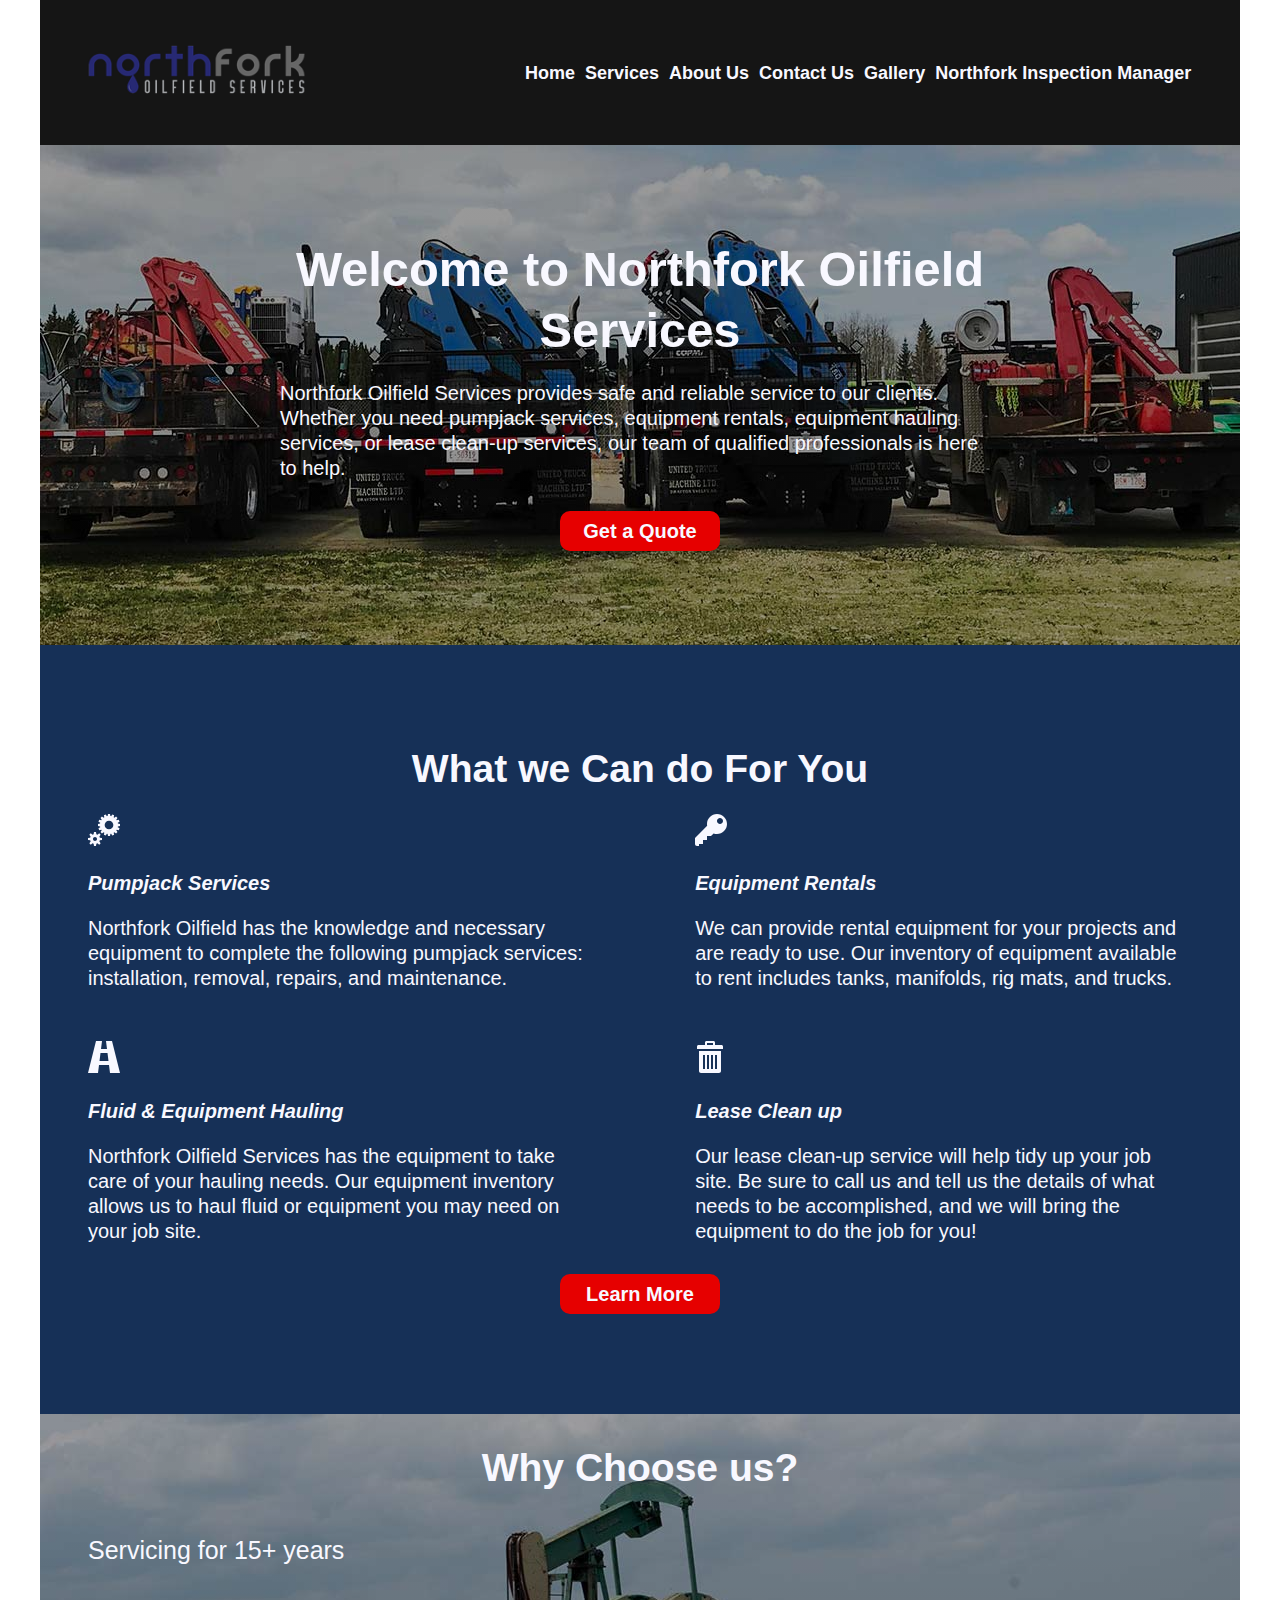
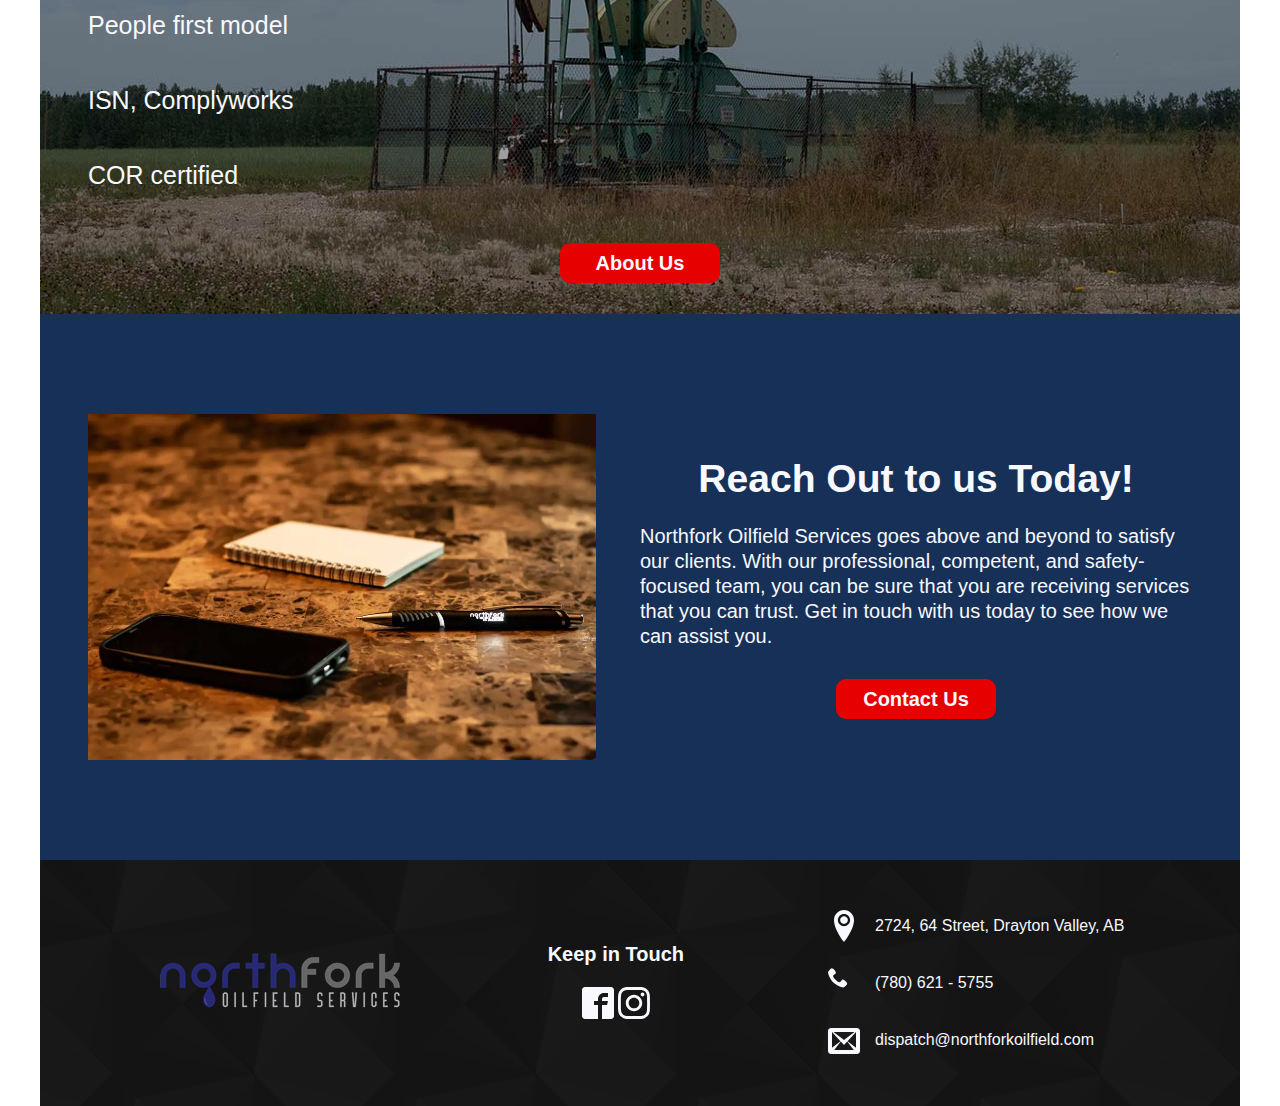
<file: index.html>
<!DOCTYPE html>
<html lang="en">
   <head>
      <meta charset="UTF-8" />
      <meta name="description" content="Northfork Oilfield Services">
      <meta name="viewport" content="width=device-width, initial-scale=1.0" />
      <title>Home - Northfork Oilfield Services</title>
      <link rel="preconnect" href="https://fonts.gstatic.com">
      <link href="https://fonts.googleapis.com/css2?family=Poppins:wght@700&family=Source+Sans+Pro&display=swap" rel="stylesheet">
      <link rel="stylesheet" href="css/reset.css" />
      <link rel="stylesheet" href="css/style.css" />
      <link rel="icon" href="https://northforkoilfield.com/wp-content/uploads/2018/07/cropped-oildrop-32x32.png" sizes="32x32">
      <link rel="icon" href="https://northforkoilfield.com/wp-content/uploads/2018/07/cropped-oildrop-192x192.png" sizes="192x192">
      <link rel="apple-touch-icon" href="https://northforkoilfield.com/wp-content/uploads/2018/07/cropped-oildrop-180x180.png">
      <!--[if lt IE 9]> <script src="http://html5shim.googlecode.com/svn/trunk/html5.js"></script> <![endif]-->
   </head>
   <body>
    <header>
        <div class="flex-container">
            <a href="index.html"><img src="img/northfork-oilfield-services.png" alt="Northfork Logo" /></a>
            <h1 class="hidden">Northfork Oilfield Services</h1>
            <button class="toggle-btn" aria-label="toggle menu">
                <svg viewBox="0 0 100 80" width="40" height="40">
                    <rect width="100" height="20" rx="8"></rect>
                    <rect y="30" width="100" height="20" rx="8"></rect>
                    <rect y="60" width="100" height="20" rx="8"></rect>
                </svg>
            </button>
        </div>
        <nav>
            <ul class="menu">
                <li><a href="index.html">Home</a></li>
                <li><a href="services.html">Services</a></li>
                <li><a href="about-us.html">About Us</a></li>
                <li><a href="contact-us.html">Contact Us</a></li>
                <li><a href="gallery.html">Gallery</a></li>
                <li><a href="#">Northfork Inspection Manager</a></li>
            </ul>
        </nav>
    </header>
       <main class="home-main">
           <section>
            <div class="banner"><!--start of banner div-->
                <div class="text-container"><!--start of text container-->
                    <h2>Welcome to Northfork Oilfield Services</h2>
                    <p>Northfork Oilfield Services provides safe and reliable service to our clients. Whether you need pumpjack services, equipment rentals, equipment hauling services, or lease clean-up services, our team of qualified professionals is here to help.</p>
                    <a class="btn" href="contact-us.html"><p>Get a Quote</p></a>
                </div><!--end of text container-->
            </div><!--end of banner div-->
        </section>
        <div class="wrapper"><!--start of wrapper div-->
        <section class="sec-1">
            <h2>What we Can do For You</h2>
            <div class="service-container"><!--start of service container-->
            <div class="text-container"><!--start of text container-->
                <svg xmlns="http://www.w3.org/2000/svg" version="1.1" width="32" height="32" viewBox="0 0 32 32">
                    <path d="M11.366 22.564l1.291-1.807-1.414-1.414-1.807 1.291c-0.335-0.187-0.694-0.337-1.071-0.444l-0.365-2.19h-2l-0.365 2.19c-0.377 0.107-0.736 0.256-1.071 0.444l-1.807-1.291-1.414 1.414 1.291 1.807c-0.187 0.335-0.337 0.694-0.443 1.071l-2.19 0.365v2l2.19 0.365c0.107 0.377 0.256 0.736 0.444 1.071l-1.291 1.807 1.414 1.414 1.807-1.291c0.335 0.187 0.694 0.337 1.071 0.444l0.365 2.19h2l0.365-2.19c0.377-0.107 0.736-0.256 1.071-0.444l1.807 1.291 1.414-1.414-1.291-1.807c0.187-0.335 0.337-0.694 0.444-1.071l2.19-0.365v-2l-2.19-0.365c-0.107-0.377-0.256-0.736-0.444-1.071zM7 27c-1.105 0-2-0.895-2-2s0.895-2 2-2 2 0.895 2 2-0.895 2-2 2zM32 12v-2l-2.106-0.383c-0.039-0.251-0.088-0.499-0.148-0.743l1.799-1.159-0.765-1.848-2.092 0.452c-0.132-0.216-0.273-0.426-0.422-0.629l1.219-1.761-1.414-1.414-1.761 1.219c-0.203-0.149-0.413-0.29-0.629-0.422l0.452-2.092-1.848-0.765-1.159 1.799c-0.244-0.059-0.492-0.109-0.743-0.148l-0.383-2.106h-2l-0.383 2.106c-0.251 0.039-0.499 0.088-0.743 0.148l-1.159-1.799-1.848 0.765 0.452 2.092c-0.216 0.132-0.426 0.273-0.629 0.422l-1.761-1.219-1.414 1.414 1.219 1.761c-0.149 0.203-0.29 0.413-0.422 0.629l-2.092-0.452-0.765 1.848 1.799 1.159c-0.059 0.244-0.109 0.492-0.148 0.743l-2.106 0.383v2l2.106 0.383c0.039 0.251 0.088 0.499 0.148 0.743l-1.799 1.159 0.765 1.848 2.092-0.452c0.132 0.216 0.273 0.426 0.422 0.629l-1.219 1.761 1.414 1.414 1.761-1.219c0.203 0.149 0.413 0.29 0.629 0.422l-0.452 2.092 1.848 0.765 1.159-1.799c0.244 0.059 0.492 0.109 0.743 0.148l0.383 2.106h2l0.383-2.106c0.251-0.039 0.499-0.088 0.743-0.148l1.159 1.799 1.848-0.765-0.452-2.092c0.216-0.132 0.426-0.273 0.629-0.422l1.761 1.219 1.414-1.414-1.219-1.761c0.149-0.203 0.29-0.413 0.422-0.629l2.092 0.452 0.765-1.848-1.799-1.159c0.059-0.244 0.109-0.492 0.148-0.743l2.106-0.383zM21 15.35c-2.402 0-4.35-1.948-4.35-4.35s1.948-4.35 4.35-4.35 4.35 1.948 4.35 4.35c0 2.402-1.948 4.35-4.35 4.35z"/>
                    </svg>
                <h3>Pumpjack Services</h3><p>Northfork Oilfield has the knowledge and necessary equipment to complete the following pumpjack services: installation, removal, repairs, and maintenance.</p>
            </div><!--end of text container-->
            <div class="text-container"><!--start of text container-->
                <svg xmlns="http://www.w3.org/2000/svg" version="1.1" width="32" height="32" viewBox="0 0 32 32">
                    <path d="M22 0c-5.523 0-10 4.477-10 10 0 0.626 0.058 1.238 0.168 1.832l-12.168 12.168v6c0 1.105 0.895 2 2 2h2v-2h4v-4h4v-4h4l2.595-2.595c1.063 0.385 2.209 0.595 3.405 0.595 5.523 0 10-4.477 10-10s-4.477-10-10-10zM24.996 10.004c-1.657 0-3-1.343-3-3s1.343-3 3-3 3 1.343 3 3-1.343 3-3 3z"/>
                    </svg>
                <h3>Equipment Rentals</h3><p>We can provide rental equipment for your projects and are ready to use. Our inventory of equipment available to rent includes tanks, manifolds, rig mats, and trucks.</p>
            </div><!--end of text container-->
                <div class="text-container"><!--start of text container-->
                <svg xmlns="http://www.w3.org/2000/svg" version="1.1" width="32" height="32" viewBox="0 0 32 32">
                    <path d="M22 32h10l-8-32h-6l1 8h-6l1-8h-6l-8 32h10l1-8h10l1 8zM11.5 20l1-8h7l1 8h-9z"/>
                    </svg>
                <h3>Fluid & Equipment Hauling</h3><p>Northfork Oilfield Services has the equipment to take care of your hauling needs. Our equipment inventory allows us to haul fluid or equipment you may need on your job site.</p>
            </div><!--end of text container-->
            <div class="text-container"><!--start of text container-->
                <svg xmlns="http://www.w3.org/2000/svg" version="1.1" width="32" height="32" viewBox="0 0 32 32">
                    <path d="M4 10v20c0 1.1 0.9 2 2 2h18c1.1 0 2-0.9 2-2v-20h-22zM10 28h-2v-14h2v14zM14 28h-2v-14h2v14zM18 28h-2v-14h2v14zM22 28h-2v-14h2v14z"/>
                    <path d="M26.5 4h-6.5v-2.5c0-0.825-0.675-1.5-1.5-1.5h-7c-0.825 0-1.5 0.675-1.5 1.5v2.5h-6.5c-0.825 0-1.5 0.675-1.5 1.5v2.5h26v-2.5c0-0.825-0.675-1.5-1.5-1.5zM18 4h-6v-1.975h6v1.975z"/>
                    </svg>
                <h3>Lease Clean up</h3><p>Our lease clean-up service will help tidy up your job site. Be sure to call us and tell us the details of what needs to be accomplished, and we will bring the equipment to do the job for you!</p>
            </div><!--end of text container-->
            <a class="btn" href="services.html"><p>Learn More</p></a>
            </div><!--end of service container-->
        </section>
    </div><!--end of wrapper-->
        <section class="sec-2">
            <div class="why"><!--start of why div-->
                <div><!--start of inner div-->
                <h2>
                    Why Choose us?
                </h2>
                    <ul>
                        <li>Servicing for 15+ years</li>
                        <li>People first model</li>
                        <li>ISN, Complyworks</li>
                        <li>COR certified</li>
                    </ul> 
                    <a class="btn" href="about-us.html"><p>About Us</p></a>
            </div><!--end of inner div-->
            </div><!--end of why div-->
        </section>
        <div class="wrapper"><!--start of wrapper div-->
        <section class="sec-3">
            <div class="flex-container"><!--start of flex container-->
            <img src="img/contact-us (1).webp" alt="Phone, pen, and notebook">
            <div class="text-container"><!--start of text container-->
            <h2>Reach Out to us Today!</h2>
            <p>Northfork Oilfield Services goes above and beyond to satisfy our clients. With our professional, competent, and safety-focused team, you can be sure that you are receiving services that you can trust. Get in touch with us today to see how we can assist you.</p>
            <a class="btn" href="contact-us.html"><p>Contact Us</p></a>
        </div><!--end of text container-->
    </div><!--end of flex container-->
        </section>
    </div><!--end of wrapper div-->
       </main>
       <footer>
        <div><!--start of first footer container-->
        <img src="img/northfork-oilfield-services.png" alt="Northfork Logo" />
    </div><!--end of first footer container-->
        <div><!--start of second footer container-->
        <h3>Keep in Touch</h3>
        <svg class="social-media-1" xmlns="http://www.w3.org/2000/svg" version="1.1" width="32" height="32" viewBox="0 0 32 32">
            <path d="M29 0h-26c-1.65 0-3 1.35-3 3v26c0 1.65 1.35 3 3 3h13v-14h-4v-4h4v-2c0-3.306 2.694-6 6-6h4v4h-4c-1.1 0-2 0.9-2 2v2h6l-1 4h-5v14h9c1.65 0 3-1.35 3-3v-26c0-1.65-1.35-3-3-3z"/>
            </svg>
            <svg version="1.1" xmlns="http://www.w3.org/2000/svg" width="32" height="32" viewBox="0 0 32 32">
                <title>instagram</title>
                <path d="M16 2.881c4.275 0 4.781 0.019 6.462 0.094 1.563 0.069 2.406 0.331 2.969 0.55 0.744 0.288 1.281 0.638 1.837 1.194 0.563 0.563 0.906 1.094 1.2 1.838 0.219 0.563 0.481 1.412 0.55 2.969 0.075 1.688 0.094 2.194 0.094 6.463s-0.019 4.781-0.094 6.463c-0.069 1.563-0.331 2.406-0.55 2.969-0.288 0.744-0.637 1.281-1.194 1.837-0.563 0.563-1.094 0.906-1.837 1.2-0.563 0.219-1.413 0.481-2.969 0.55-1.688 0.075-2.194 0.094-6.463 0.094s-4.781-0.019-6.463-0.094c-1.563-0.069-2.406-0.331-2.969-0.55-0.744-0.288-1.281-0.637-1.838-1.194-0.563-0.563-0.906-1.094-1.2-1.837-0.219-0.563-0.481-1.413-0.55-2.969-0.075-1.688-0.094-2.194-0.094-6.463s0.019-4.781 0.094-6.463c0.069-1.563 0.331-2.406 0.55-2.969 0.288-0.744 0.638-1.281 1.194-1.838 0.563-0.563 1.094-0.906 1.838-1.2 0.563-0.219 1.412-0.481 2.969-0.55 1.681-0.075 2.188-0.094 6.463-0.094zM16 0c-4.344 0-4.887 0.019-6.594 0.094-1.7 0.075-2.869 0.35-3.881 0.744-1.056 0.412-1.95 0.956-2.837 1.85-0.894 0.888-1.438 1.781-1.85 2.831-0.394 1.019-0.669 2.181-0.744 3.881-0.075 1.713-0.094 2.256-0.094 6.6s0.019 4.887 0.094 6.594c0.075 1.7 0.35 2.869 0.744 3.881 0.413 1.056 0.956 1.95 1.85 2.837 0.887 0.887 1.781 1.438 2.831 1.844 1.019 0.394 2.181 0.669 3.881 0.744 1.706 0.075 2.25 0.094 6.594 0.094s4.888-0.019 6.594-0.094c1.7-0.075 2.869-0.35 3.881-0.744 1.050-0.406 1.944-0.956 2.831-1.844s1.438-1.781 1.844-2.831c0.394-1.019 0.669-2.181 0.744-3.881 0.075-1.706 0.094-2.25 0.094-6.594s-0.019-4.887-0.094-6.594c-0.075-1.7-0.35-2.869-0.744-3.881-0.394-1.063-0.938-1.956-1.831-2.844-0.887-0.887-1.781-1.438-2.831-1.844-1.019-0.394-2.181-0.669-3.881-0.744-1.712-0.081-2.256-0.1-6.6-0.1v0z"></path>
                <path d="M16 7.781c-4.537 0-8.219 3.681-8.219 8.219s3.681 8.219 8.219 8.219 8.219-3.681 8.219-8.219c0-4.537-3.681-8.219-8.219-8.219zM16 21.331c-2.944 0-5.331-2.387-5.331-5.331s2.387-5.331 5.331-5.331c2.944 0 5.331 2.387 5.331 5.331s-2.387 5.331-5.331 5.331z"></path>
                <path d="M26.462 7.456c0 1.060-0.859 1.919-1.919 1.919s-1.919-0.859-1.919-1.919c0-1.060 0.859-1.919 1.919-1.919s1.919 0.859 1.919 1.919z"></path>
                </svg>
    </div><!--end of second footer container-->
        <div><!--start of third footer container-->
        <ul>
            <li> <svg xmlns="http://www.w3.org/2000/svg" version="1.1" width="32" height="32" viewBox="0 0 32 32">
                <path d="M16 0c-5.523 0-10 4.477-10 10 0 10 10 22 10 22s10-12 10-22c0-5.523-4.477-10-10-10zM16 16.125c-3.383 0-6.125-2.742-6.125-6.125s2.742-6.125 6.125-6.125 6.125 2.742 6.125 6.125-2.742 6.125-6.125 6.125zM12.125 10c0-2.14 1.735-3.875 3.875-3.875s3.875 1.735 3.875 3.875c0 2.14-1.735 3.875-3.875 3.875s-3.875-1.735-3.875-3.875z"/>
                </svg>2724, 64 Street, Drayton Valley,  AB</li>
            <li><svg xmlns="http://www.w3.org/2000/svg" version="1.1" width="32" height="32" viewBox="0 0 50 50">
                <path d="M22 20c-2 2-2 4-4 4s-4-2-6-4-4-4-4-6 2-2 4-4-4-8-6-8-6 6-6 6c0 4 4.109 12.109 8 16s12 8 16 8c0 0 6-4 6-6s-6-8-8-6z"/>
                </svg>(780) 621 - 5755</li>
            <li><svg xmlns="http://www.w3.org/2000/svg" version="1.1" width="32" height="32" viewBox="0 0 32 32">
                <path d="M29 4h-26c-1.65 0-3 1.35-3 3v20c0 1.65 1.35 3 3 3h26c1.65 0 3-1.35 3-3v-20c0-1.65-1.35-3-3-3zM12.461 17.199l-8.461 6.59v-15.676l8.461 9.086zM5.512 8h20.976l-10.488 7.875-10.488-7.875zM12.79 17.553l3.21 3.447 3.21-3.447 6.58 8.447h-19.579l6.58-8.447zM19.539 17.199l8.461-9.086v15.676l-8.461-6.59z"/>
                </svg>dispatch@northforkoilfield.com</li>
        </ul>
    </div><!--end of third footer container-->
    </footer>
    <script src="js/main.js"></script>
   </body>
   </html>
</file>
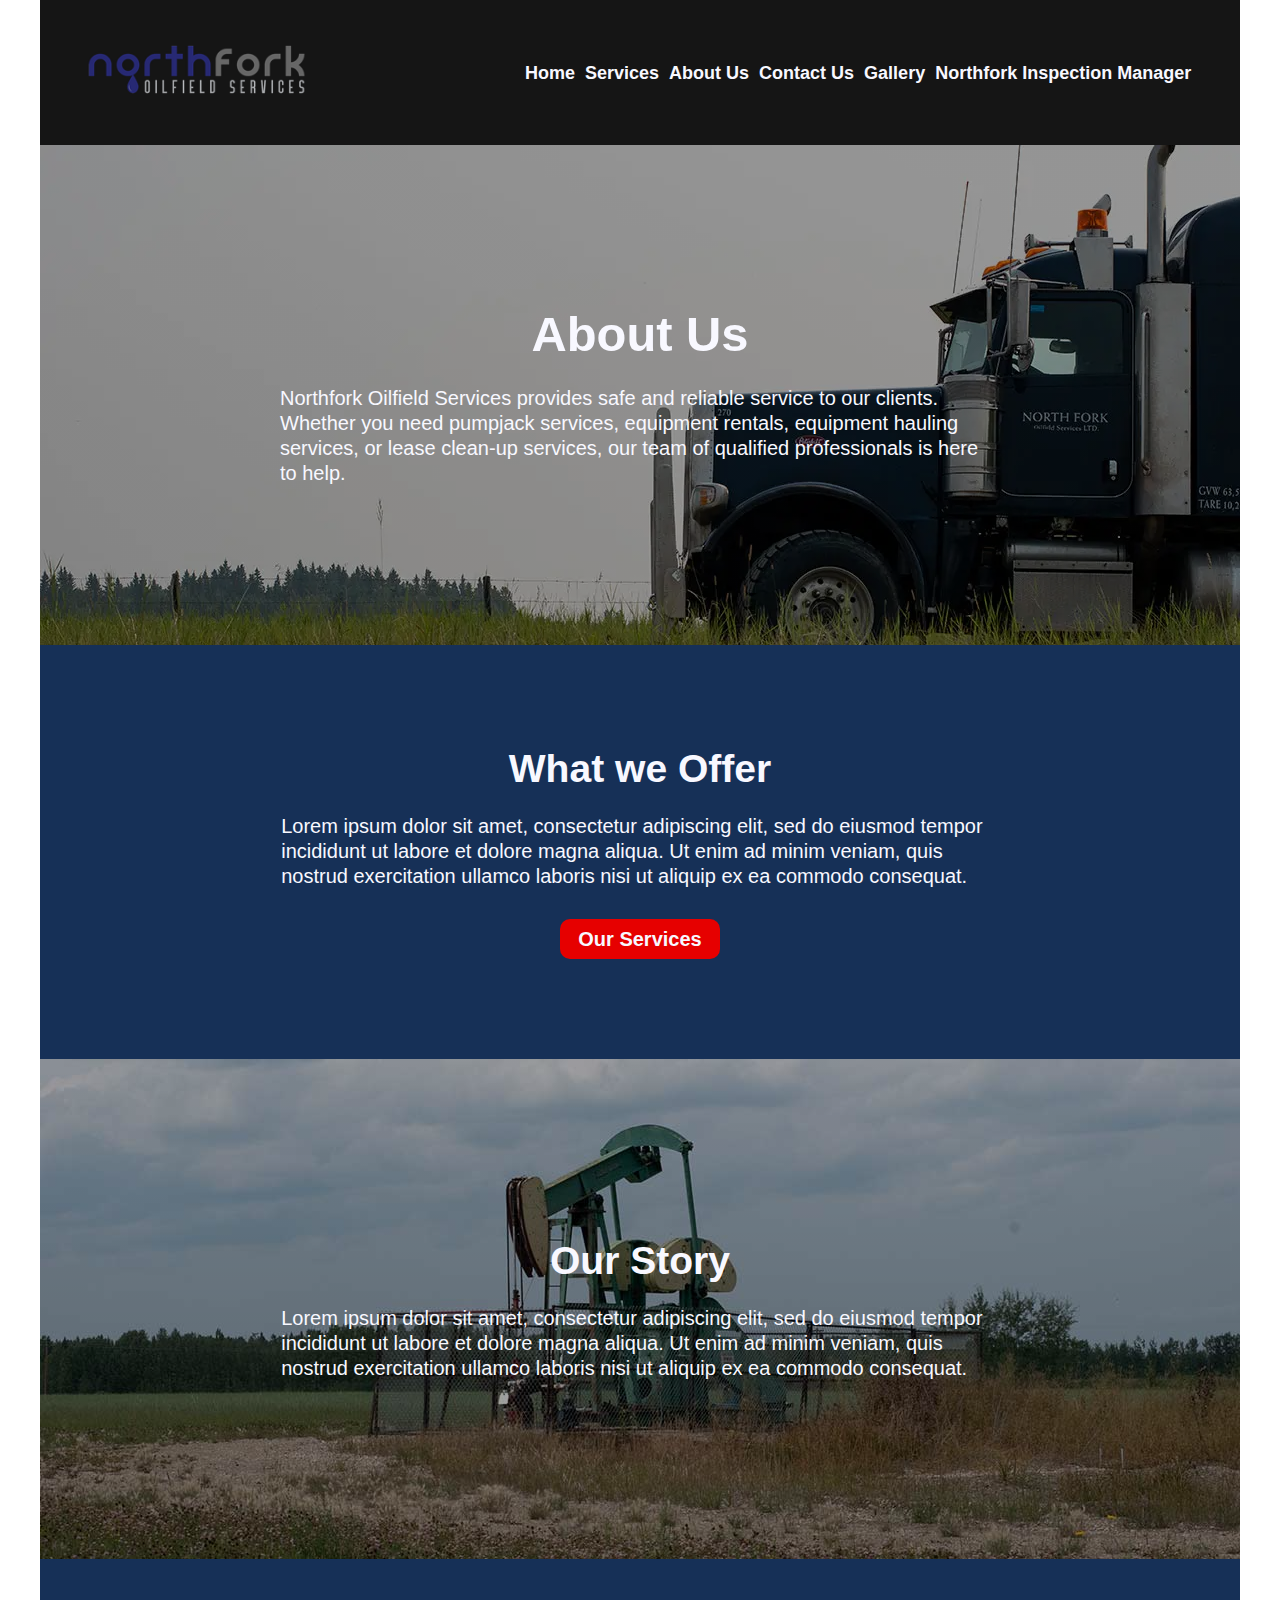
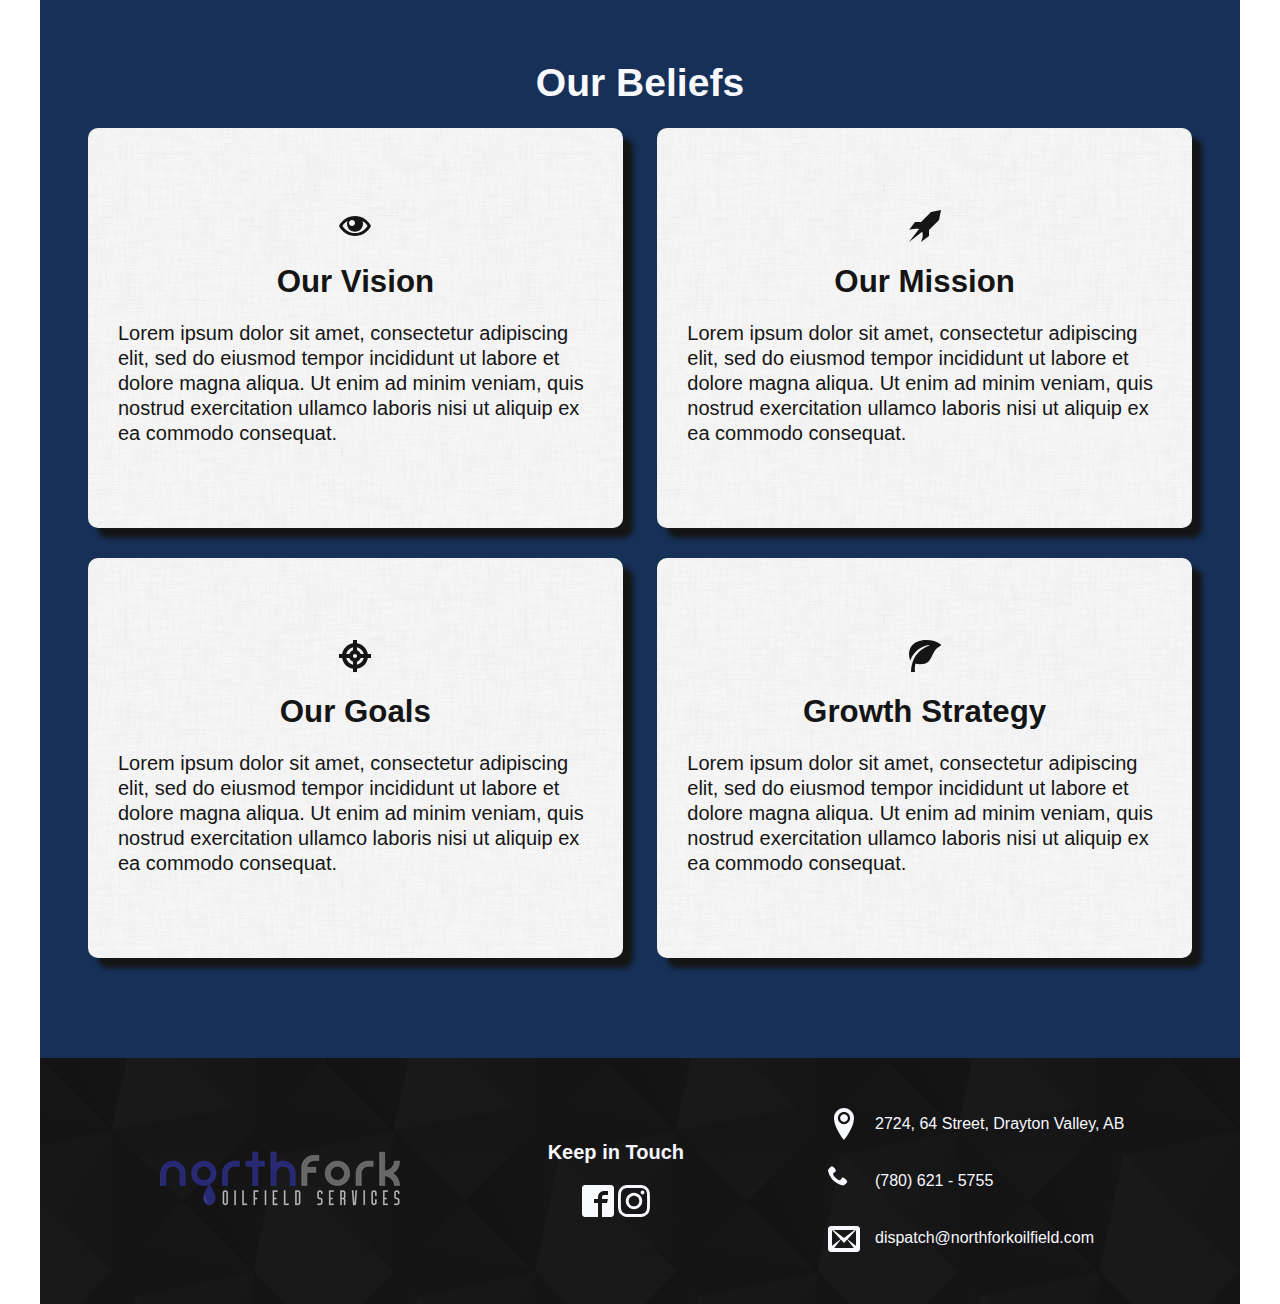
<file: about-us.html>
<!DOCTYPE html>
<html lang="en">
   <head>
      <meta charset="UTF-8" />
      <meta name="description" content="Northfork Oilfield Services">
      <meta name="viewport" content="width=device-width, initial-scale=1.0" />
      <title>About Us - Northfork Oilfield Services</title>
      <link rel="preconnect" href="https://fonts.gstatic.com">
      <link href="https://fonts.googleapis.com/css2?family=Poppins:wght@700&family=Source+Sans+Pro&display=swap" rel="stylesheet">
      <link rel="stylesheet" href="css/reset.css" />
      <link rel="stylesheet" href="css/style.css" />
      <link rel="icon" href="https://northforkoilfield.com/wp-content/uploads/2018/07/cropped-oildrop-32x32.png" sizes="32x32">
      <link rel="icon" href="https://northforkoilfield.com/wp-content/uploads/2018/07/cropped-oildrop-192x192.png" sizes="192x192">
      <link rel="apple-touch-icon" href="https://northforkoilfield.com/wp-content/uploads/2018/07/cropped-oildrop-180x180.png">
      <!--[if lt IE 9]> <script src="http://html5shim.googlecode.com/svn/trunk/html5.js"></script> <![endif]-->
   </head>
   <body>
    <header>
        <div class="flex-container"><!--start of header flex container-->
            <a href="index.html"><img src="img/northfork-oilfield-services.png" alt="Northfork Logo" /></a>
            <h1 class="hidden">Northfork Oilfield Services</h1>
            <button class="toggle-btn" aria-label="toggle menu">
                <svg viewBox="0 0 100 80" width="40" height="40">
                    <rect width="100" height="20" rx="8"></rect>
                    <rect y="30" width="100" height="20" rx="8"></rect>
                    <rect y="60" width="100" height="20" rx="8"></rect>
                </svg>
            </button>
        </div><!--end of header flex container-->
        <nav>
            <ul class="menu">
                <li><a href="index.html">Home</a></li>
                <li><a href="services.html">Services</a></li>
                <li><a href="about-us.html">About Us</a></li>
                <li><a href="contact-us.html">Contact Us</a></li>
                <li><a href="gallery.html">Gallery</a></li>
                <li><a href="#">Northfork Inspection Manager</a></li>
            </ul>
        </nav>
    </header>
       <main class="about-us-main">
           <section>
            <div class="banner"><!--start of banner div-->
                <div class="text-container"><!--start of text container-->
                    <h2>About Us</h2>
                    <p>Northfork Oilfield Services provides safe and reliable service to our clients. Whether you need pumpjack services, equipment rentals, equipment hauling services, or lease clean-up services, our team of qualified professionals is here to help.</p>
                </div><!--end of text container-->
            </div><!--end of banner div-->
            <div class="wrapper"><!--start of wrapper div-->
            <section class="sec-1">
                <div class="text-container"><!--start of text container-->
                <h2>What we Offer</h2>
                <p>Lorem ipsum dolor sit amet, consectetur adipiscing elit, sed do eiusmod tempor incididunt ut labore et dolore magna aliqua. Ut enim ad minim veniam, quis nostrud exercitation ullamco laboris nisi ut aliquip ex ea commodo consequat.</p>
                <a class="btn" href="contact-us.html"><p>Our Services</p></a>
                 </div><!--end of text container-->
            </section>
        </div><!--end of wrapper div-->
            <section class="sec-2">
                <div class="why"><!--start of why div-->
                    <div class="text-container"><!--start of section two text container-->
                    <h2>
                        Our Story
                    </h2>
                       <p>Lorem ipsum dolor sit amet, consectetur adipiscing elit, sed do eiusmod tempor incididunt ut labore et dolore magna aliqua. Ut enim ad minim veniam, quis nostrud exercitation ullamco laboris nisi ut aliquip ex ea commodo consequat.</p>
                </div><!--end of section two text container-->
                </div><!--end of why div-->
            </section>
        </section>
        <section class="sec-3">
            <h2>Our Beliefs</h2>
            <div class="wrapper"><!--start of wrapper div-->
        <div class="cards"><!--start of cards div-->
            <article class="card">
               <div class="card-content"><!--start of first card content div-->
                <svg xmlns="http://www.w3.org/2000/svg" fill="#151515" version="1.1" width="32" height="32" viewBox="0 0 32 32">
                    <path d="M16 6c-6.979 0-13.028 4.064-16 10 2.972 5.936 9.021 10 16 10s13.027-4.064 16-10c-2.972-5.936-9.021-10-16-10zM23.889 11.303c1.88 1.199 3.473 2.805 4.67 4.697-1.197 1.891-2.79 3.498-4.67 4.697-2.362 1.507-5.090 2.303-7.889 2.303s-5.527-0.796-7.889-2.303c-1.88-1.199-3.473-2.805-4.67-4.697 1.197-1.891 2.79-3.498 4.67-4.697 0.122-0.078 0.246-0.154 0.371-0.228-0.311 0.854-0.482 1.776-0.482 2.737 0 4.418 3.582 8 8 8s8-3.582 8-8c0-0.962-0.17-1.883-0.482-2.737 0.124 0.074 0.248 0.15 0.371 0.228v0zM16 13c0 1.657-1.343 3-3 3s-3-1.343-3-3 1.343-3 3-3 3 1.343 3 3z"/>
                    </svg>
                  <h3>Our Vision</h3>
                  <p>Lorem ipsum dolor sit amet, consectetur adipiscing elit, sed do eiusmod tempor incididunt ut labore et dolore magna aliqua. Ut enim ad minim veniam, quis nostrud exercitation ullamco laboris nisi ut aliquip ex ea commodo consequat.</p>
               </div><!--end of first card content div-->
            </article>
            <article class="card">
               <div class="card-content"><!--start of second card content div-->
                <svg xmlns="http://www.w3.org/2000/svg" fill="#151515" version="1.1" width="32" height="32" viewBox="0 0 32 32">
                    <path d="M22 2l-10 10h-6l-6 8c0 0 6.357-1.77 10.065-0.94l-10.065 12.94 13.184-10.255c1.839 4.208-1.184 10.255-1.184 10.255l8-6v-6l10-10 2-10-10 2z"/>
                    </svg>
                  <h3>Our Mission</h3>
                  <p>Lorem ipsum dolor sit amet, consectetur adipiscing elit, sed do eiusmod tempor incididunt ut labore et dolore magna aliqua. Ut enim ad minim veniam, quis nostrud exercitation ullamco laboris nisi ut aliquip ex ea commodo consequat.</p>
               </div><!--end of second card content div-->
            </article>
            <article class="card">
               <div class="card-content"><!--start of third card content div-->
                <svg xmlns="http://www.w3.org/2000/svg" fill="#151515" version="1.1" width="32" height="32" viewBox="0 0 32 32">
                    <path d="M32 14h-3.154c-0.864-5.57-5.276-9.982-10.846-10.846v-3.154h-4v3.154c-5.57 0.864-9.982 5.276-10.846 10.846h-3.154v4h3.154c0.864 5.57 5.276 9.982 10.846 10.846v3.154h4v-3.154c5.57-0.864 9.982-5.276 10.846-10.846h3.154v-4zM24.776 14h-3.118c-0.603-1.705-1.953-3.056-3.658-3.658v-3.118c3.36 0.765 6.010 3.416 6.776 6.776zM16 18c-1.105 0-2-0.895-2-2s0.895-2 2-2c1.105 0 2 0.895 2 2s-0.895 2-2 2zM14 7.224v3.118c-1.705 0.603-3.056 1.953-3.658 3.658h-3.118c0.765-3.36 3.416-6.010 6.776-6.776zM7.224 18h3.118c0.603 1.705 1.953 3.056 3.658 3.658v3.118c-3.36-0.765-6.010-3.416-6.776-6.776zM18 24.776v-3.118c1.705-0.603 3.056-1.953 3.658-3.658h3.118c-0.765 3.36-3.416 6.010-6.776 6.776z"/>
                    </svg>
                  <h3>Our Goals</h3>
                  <p>Lorem ipsum dolor sit amet, consectetur adipiscing elit, sed do eiusmod tempor incididunt ut labore et dolore magna aliqua. Ut enim ad minim veniam, quis nostrud exercitation ullamco laboris nisi ut aliquip ex ea commodo consequat.</p>
               </div><!--end of third card content div-->
            </article>
            <article class="card">
               <div class="card-content"><!--start of fourth card content div-->
                <svg xmlns="http://www.w3.org/2000/svg" fill="#151515" version="1.1" width="32" height="32" viewBox="0 0 32 32">
                    <path d="M31.604 4.203c-3.461-2.623-8.787-4.189-14.247-4.189-6.754 0-12.257 2.358-15.099 6.469-1.335 1.931-2.073 4.217-2.194 6.796-0.108 2.296 0.278 4.835 1.146 7.567 2.965-8.887 11.244-15.847 20.79-15.847 0 0-8.932 2.351-14.548 9.631-0.003 0.004-0.078 0.097-0.207 0.272-1.128 1.509-2.111 3.224-2.846 5.166-1.246 2.963-2.4 7.030-2.4 11.931h4c0 0-0.607-3.819 0.449-8.212 1.747 0.236 3.308 0.353 4.714 0.353 3.677 0 6.293-0.796 8.231-2.504 1.736-1.531 2.694-3.587 3.707-5.764 1.548-3.325 3.302-7.094 8.395-10.005 0.292-0.167 0.48-0.468 0.502-0.804s-0.126-0.659-0.394-0.862z"/>
                    </svg>
                  <h3>Growth Strategy</h3>
                  <p>Lorem ipsum dolor sit amet, consectetur adipiscing elit, sed do eiusmod tempor incididunt ut labore et dolore magna aliqua. Ut enim ad minim veniam, quis nostrud exercitation ullamco laboris nisi ut aliquip ex ea commodo consequat.</p>
               </div><!--end of fourth card content div-->
            </article>
         </div><!--end of cards div-->
        </div><!--end of wrapper div-->
        </section>
        </main>
        <footer>
            <div><!--start of first footer container-->
            <img src="img/northfork-oilfield-services.png" alt="Northfork Logo" />
        </div><!--end of first footer container-->
            <div><!--start of second footer container-->
            <h3>Keep in Touch</h3>
            <svg class="social-media-1" xmlns="http://www.w3.org/2000/svg" version="1.1" width="32" height="32" viewBox="0 0 32 32">
                <path d="M29 0h-26c-1.65 0-3 1.35-3 3v26c0 1.65 1.35 3 3 3h13v-14h-4v-4h4v-2c0-3.306 2.694-6 6-6h4v4h-4c-1.1 0-2 0.9-2 2v2h6l-1 4h-5v14h9c1.65 0 3-1.35 3-3v-26c0-1.65-1.35-3-3-3z"/>
                </svg>
                <svg version="1.1" xmlns="http://www.w3.org/2000/svg" width="32" height="32" viewBox="0 0 32 32">
                    <title>instagram</title>
                    <path d="M16 2.881c4.275 0 4.781 0.019 6.462 0.094 1.563 0.069 2.406 0.331 2.969 0.55 0.744 0.288 1.281 0.638 1.837 1.194 0.563 0.563 0.906 1.094 1.2 1.838 0.219 0.563 0.481 1.412 0.55 2.969 0.075 1.688 0.094 2.194 0.094 6.463s-0.019 4.781-0.094 6.463c-0.069 1.563-0.331 2.406-0.55 2.969-0.288 0.744-0.637 1.281-1.194 1.837-0.563 0.563-1.094 0.906-1.837 1.2-0.563 0.219-1.413 0.481-2.969 0.55-1.688 0.075-2.194 0.094-6.463 0.094s-4.781-0.019-6.463-0.094c-1.563-0.069-2.406-0.331-2.969-0.55-0.744-0.288-1.281-0.637-1.838-1.194-0.563-0.563-0.906-1.094-1.2-1.837-0.219-0.563-0.481-1.413-0.55-2.969-0.075-1.688-0.094-2.194-0.094-6.463s0.019-4.781 0.094-6.463c0.069-1.563 0.331-2.406 0.55-2.969 0.288-0.744 0.638-1.281 1.194-1.838 0.563-0.563 1.094-0.906 1.838-1.2 0.563-0.219 1.412-0.481 2.969-0.55 1.681-0.075 2.188-0.094 6.463-0.094zM16 0c-4.344 0-4.887 0.019-6.594 0.094-1.7 0.075-2.869 0.35-3.881 0.744-1.056 0.412-1.95 0.956-2.837 1.85-0.894 0.888-1.438 1.781-1.85 2.831-0.394 1.019-0.669 2.181-0.744 3.881-0.075 1.713-0.094 2.256-0.094 6.6s0.019 4.887 0.094 6.594c0.075 1.7 0.35 2.869 0.744 3.881 0.413 1.056 0.956 1.95 1.85 2.837 0.887 0.887 1.781 1.438 2.831 1.844 1.019 0.394 2.181 0.669 3.881 0.744 1.706 0.075 2.25 0.094 6.594 0.094s4.888-0.019 6.594-0.094c1.7-0.075 2.869-0.35 3.881-0.744 1.050-0.406 1.944-0.956 2.831-1.844s1.438-1.781 1.844-2.831c0.394-1.019 0.669-2.181 0.744-3.881 0.075-1.706 0.094-2.25 0.094-6.594s-0.019-4.887-0.094-6.594c-0.075-1.7-0.35-2.869-0.744-3.881-0.394-1.063-0.938-1.956-1.831-2.844-0.887-0.887-1.781-1.438-2.831-1.844-1.019-0.394-2.181-0.669-3.881-0.744-1.712-0.081-2.256-0.1-6.6-0.1v0z"></path>
                    <path d="M16 7.781c-4.537 0-8.219 3.681-8.219 8.219s3.681 8.219 8.219 8.219 8.219-3.681 8.219-8.219c0-4.537-3.681-8.219-8.219-8.219zM16 21.331c-2.944 0-5.331-2.387-5.331-5.331s2.387-5.331 5.331-5.331c2.944 0 5.331 2.387 5.331 5.331s-2.387 5.331-5.331 5.331z"></path>
                    <path d="M26.462 7.456c0 1.060-0.859 1.919-1.919 1.919s-1.919-0.859-1.919-1.919c0-1.060 0.859-1.919 1.919-1.919s1.919 0.859 1.919 1.919z"></path>
                    </svg>
        </div><!--end of second footer container-->
            <div><!--start of third footer container-->
            <ul>
                <li> <svg xmlns="http://www.w3.org/2000/svg" version="1.1" width="32" height="32" viewBox="0 0 32 32">
                    <path d="M16 0c-5.523 0-10 4.477-10 10 0 10 10 22 10 22s10-12 10-22c0-5.523-4.477-10-10-10zM16 16.125c-3.383 0-6.125-2.742-6.125-6.125s2.742-6.125 6.125-6.125 6.125 2.742 6.125 6.125-2.742 6.125-6.125 6.125zM12.125 10c0-2.14 1.735-3.875 3.875-3.875s3.875 1.735 3.875 3.875c0 2.14-1.735 3.875-3.875 3.875s-3.875-1.735-3.875-3.875z"/>
                    </svg>2724, 64 Street, Drayton Valley,  AB</li>
                <li><svg xmlns="http://www.w3.org/2000/svg" version="1.1" width="32" height="32" viewBox="0 0 50 50">
                    <path d="M22 20c-2 2-2 4-4 4s-4-2-6-4-4-4-4-6 2-2 4-4-4-8-6-8-6 6-6 6c0 4 4.109 12.109 8 16s12 8 16 8c0 0 6-4 6-6s-6-8-8-6z"/>
                    </svg>(780) 621 - 5755</li>
                <li><svg xmlns="http://www.w3.org/2000/svg" version="1.1" width="32" height="32" viewBox="0 0 32 32">
                    <path d="M29 4h-26c-1.65 0-3 1.35-3 3v20c0 1.65 1.35 3 3 3h26c1.65 0 3-1.35 3-3v-20c0-1.65-1.35-3-3-3zM12.461 17.199l-8.461 6.59v-15.676l8.461 9.086zM5.512 8h20.976l-10.488 7.875-10.488-7.875zM12.79 17.553l3.21 3.447 3.21-3.447 6.58 8.447h-19.579l6.58-8.447zM19.539 17.199l8.461-9.086v15.676l-8.461-6.59z"/>
                    </svg>dispatch@northforkoilfield.com</li>
            </ul>
        </div><!--end of third footer container-->
        </footer>
        <script src="js/main.js"></script>
       </body>
       </html>
</file>
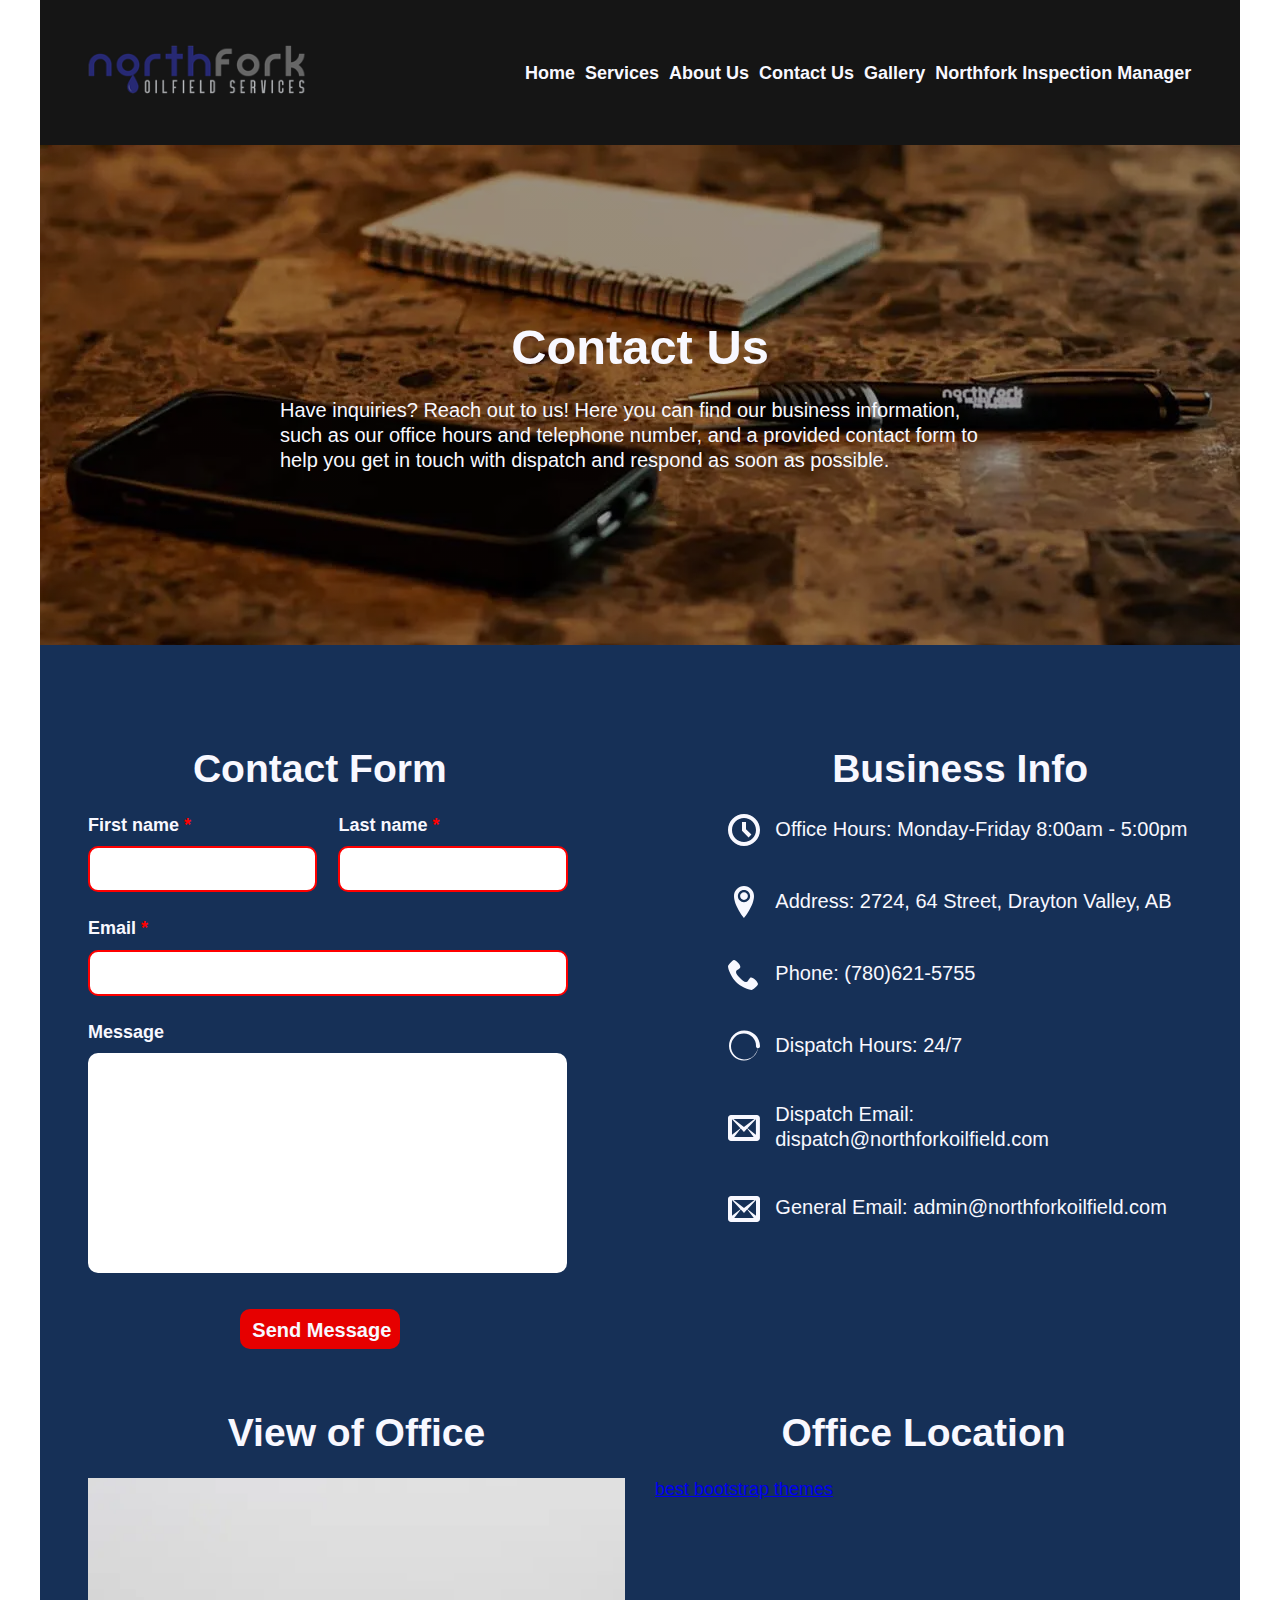
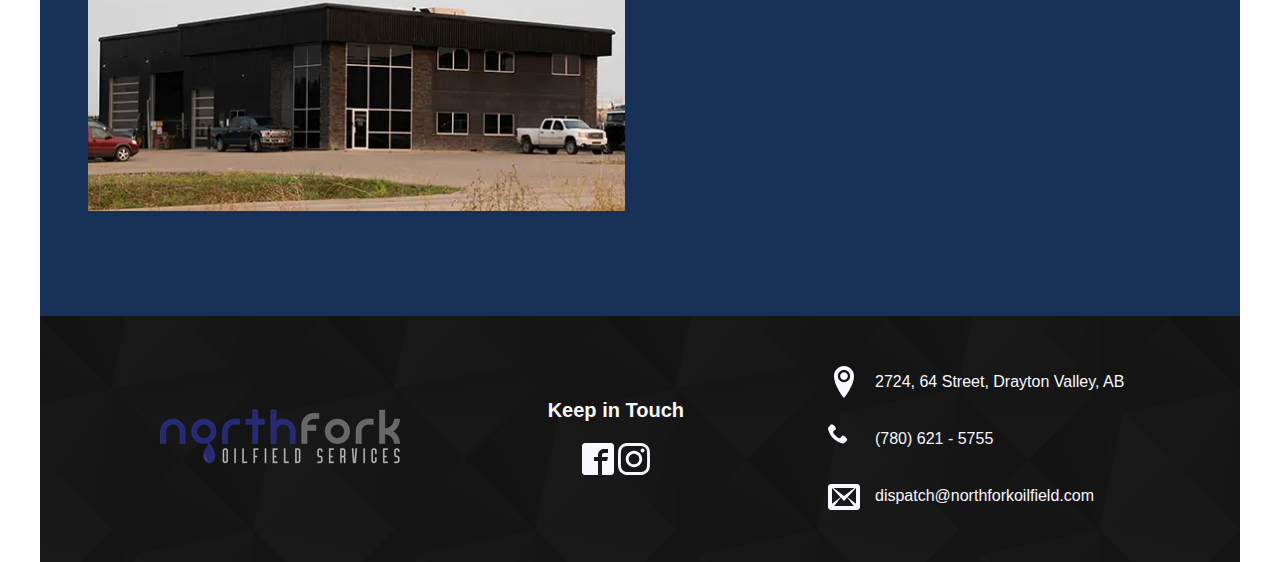
<file: contact-us.html>
<!DOCTYPE html>
<html lang="en">
    <head>
        <meta charset="UTF-8" />
        <meta name="description" content="Northfork Oilfield Services">
        <meta name="viewport" content="width=device-width, initial-scale=1.0" />
        <title>Contact Us - Northfork Oilfield Services</title>
        <link rel="preconnect" href="https://fonts.gstatic.com" />
        <link href="https://fonts.googleapis.com/css2?family=Poppins:wght@700&family=Source+Sans+Pro&display=swap" rel="stylesheet" />
        <link rel="stylesheet" href="css/reset.css" />
        <link rel="stylesheet" href="css/style.css" />
        <link rel="icon" href="https://northforkoilfield.com/wp-content/uploads/2018/07/cropped-oildrop-32x32.png" sizes="32x32">
        <link rel="icon" href="https://northforkoilfield.com/wp-content/uploads/2018/07/cropped-oildrop-192x192.png" sizes="192x192">
        <link rel="apple-touch-icon" href="https://northforkoilfield.com/wp-content/uploads/2018/07/cropped-oildrop-180x180.png">
        <!--[if lt IE 9]> <script src="http://html5shim.googlecode.com/svn/trunk/html5.js"></script> <![endif]-->
    </head>
    <body>
        <header>
            <div class="flex-container"><!--start of header flex container-->
                <a href="index.html"><img src="img/northfork-oilfield-services.png" alt="Northfork Logo" /></a>
                <h1 class="hidden">Northfork Oilfield Services</h1>
                <button class="toggle-btn" aria-label="toggle menu">
                    <svg viewBox="0 0 100 80" width="40" height="40">
                        <rect width="100" height="20" rx="8"></rect>
                        <rect y="30" width="100" height="20" rx="8"></rect>
                        <rect y="60" width="100" height="20" rx="8"></rect>
                    </svg>
                </button>
            </div><!--end of header flex container-->
            <nav>
                <ul class="menu">
                    <li><a href="index.html">Home</a></li>
                    <li><a href="services.html">Services</a></li>
                    <li><a href="about-us.html">About Us</a></li>
                    <li><a href="contact-us.html">Contact Us</a></li>
                    <li><a href="gallery.html">Gallery</a></li>
                    <li><a href="#">Northfork Inspection Manager</a></li>
                </ul>
            </nav>
        </header>
        <main class="contact-main">
            <section>
                <div class="banner"><!--start of banner div-->
                    <div class="text-container"><!--start of text container-->
                        <h2>Contact Us</h2>
                        <p>
                            Have inquiries? Reach out to us! Here you can find our business information, such as our office hours and telephone number, and a provided contact form to help you get in touch with dispatch and respond as soon
                            as possible.
                        </p>
                    </div><!--end of text container-->
                </div><!--end of banner div-->
            </section>
            <div class="wrapper"><!--start of wrapper div-->
                <div class="contact">
                    <div class="form-container">
                        <form method="POST" action="contact-form-process.php" name="myform">
                            <h2>Contact Form</h2>
                            <div class="form-flex-container"><!--start of form flex container-->
                                <div class="name"><!--start of first form div-->
                                    <label for="fname" class="required">First name</label>
                                    <input type="text" id="fname" name="fname" autocomplete="off" required autofocus />
                                </div><!--end of first form div-->
                                <div class="name"><!--start of second form div-->
                                    <label for="lname" class="required">Last name</label>
                                    <input type="text" id="lname" name="lname" autocomplete="off" required />
                                </div><!--end of second form div-->
                            </div><!--end of form flex container-->
                            <div><!--start of third form div-->
                                <label for="email" class="required">Email</label>
                                <input type="email" autocomplete="off" id="email" name="email" required />
                            </div><!--end of third form div-->
                            <div><!--start of fourth form div-->
                                <label for="message">Message</label>
                                <textarea id="message" name="message" maxlength="3000"> </textarea>
                            </div><!--end of fourth form div-->
                            <div><!--start of fifth form div-->
                                <input type="submit" value="Send Message" class="form-btn" />
                            </div><!--end of fifth form div-->
                            <!--   This is the end of the flex container-->
                        </form>
                    </div><!--end of wrapper div-->
                    <div class="business-info"><!--start of business-info div-->
                        <h2>Business Info</h2>
                        <ul class="contact-info">
                            <li>
                                <svg xmlns="http://www.w3.org/2000/svg" version="1.1" width="32" height="32" viewBox="0 0 32 32">
                                    <path
                                        d="M20.586 23.414l-6.586-6.586v-8.828h4v7.172l5.414 5.414zM16 0c-8.837 0-16 7.163-16 16s7.163 16 16 16 16-7.163 16-16-7.163-16-16-16zM16 28c-6.627 0-12-5.373-12-12s5.373-12 12-12c6.627 0 12 5.373 12 12s-5.373 12-12 12z"
                                    />
                                </svg>
                                Office Hours: Monday-Friday 8:00am - 5:00pm
                            </li>
                            <li>
                                <svg xmlns="http://www.w3.org/2000/svg" version="1.1" width="32" height="32" viewBox="0 0 32 32">
                                    <path
                                        d="M16 0c-5.523 0-10 4.477-10 10 0 10 10 22 10 22s10-12 10-22c0-5.523-4.477-10-10-10zM16 16.125c-3.383 0-6.125-2.742-6.125-6.125s2.742-6.125 6.125-6.125 6.125 2.742 6.125 6.125-2.742 6.125-6.125 6.125zM12.125 10c0-2.14 1.735-3.875 3.875-3.875s3.875 1.735 3.875 3.875c0 2.14-1.735 3.875-3.875 3.875s-3.875-1.735-3.875-3.875z"
                                    />
                                </svg>
                                Address: 2724, 64 Street, Drayton Valley, AB
                            </li>
                            <li>
                                <svg xmlns="http://www.w3.org/2000/svg" version="1.1" width="32" height="32" viewBox="0 0 32 32">
                                    <path d="M22 20c-2 2-2 4-4 4s-4-2-6-4-4-4-4-6 2-2 4-4-4-8-6-8-6 6-6 6c0 4 4.109 12.109 8 16s12 8 16 8c0 0 6-4 6-6s-6-8-8-6z" />
                                </svg>
                                Phone: (780)621-5755
                            </li>
                            <li>
                                <svg xmlns="http://www.w3.org/2000/svg" version="1.1" width="32" height="32" viewBox="0 0 32 32">
                                    <path
                                        d="M32 16c-0.040-2.089-0.493-4.172-1.331-6.077-0.834-1.906-2.046-3.633-3.533-5.060-1.486-1.428-3.248-2.557-5.156-3.302-1.906-0.748-3.956-1.105-5.981-1.061-2.025 0.040-4.042 0.48-5.885 1.292-1.845 0.809-3.517 1.983-4.898 3.424s-2.474 3.147-3.193 4.994c-0.722 1.846-1.067 3.829-1.023 5.79 0.040 1.961 0.468 3.911 1.254 5.694 0.784 1.784 1.921 3.401 3.316 4.736 1.394 1.336 3.046 2.391 4.832 3.085 1.785 0.697 3.701 1.028 5.598 0.985 1.897-0.040 3.78-0.455 5.502-1.216 1.723-0.759 3.285-1.859 4.574-3.208 1.29-1.348 2.308-2.945 2.977-4.67 0.407-1.046 0.684-2.137 0.829-3.244 0.039 0.002 0.078 0.004 0.118 0.004 1.105 0 2-0.895 2-2 0-0.056-0.003-0.112-0.007-0.167h0.007zM28.822 21.311c-0.733 1.663-1.796 3.169-3.099 4.412s-2.844 2.225-4.508 2.868c-1.663 0.646-3.447 0.952-5.215 0.909-1.769-0.041-3.519-0.429-5.119-1.14-1.602-0.708-3.053-1.734-4.25-2.991s-2.141-2.743-2.76-4.346c-0.621-1.603-0.913-3.319-0.871-5.024 0.041-1.705 0.417-3.388 1.102-4.928 0.683-1.541 1.672-2.937 2.883-4.088s2.642-2.058 4.184-2.652c1.542-0.596 3.192-0.875 4.832-0.833 1.641 0.041 3.257 0.404 4.736 1.064 1.48 0.658 2.82 1.609 3.926 2.774s1.975 2.54 2.543 4.021c0.57 1.481 0.837 3.064 0.794 4.641h0.007c-0.005 0.055-0.007 0.11-0.007 0.167 0 1.032 0.781 1.88 1.784 1.988-0.195 1.088-0.517 2.151-0.962 3.156z"
                                    />
                                </svg>
                                Dispatch Hours: 24/7
                            </li>
                            <li>
                                <svg xmlns="http://www.w3.org/2000/svg" version="1.1" width="32" height="32" viewBox="0 0 32 32">
                                    <path
                                        d="M29 4h-26c-1.65 0-3 1.35-3 3v20c0 1.65 1.35 3 3 3h26c1.65 0 3-1.35 3-3v-20c0-1.65-1.35-3-3-3zM12.461 17.199l-8.461 6.59v-15.676l8.461 9.086zM5.512 8h20.976l-10.488 7.875-10.488-7.875zM12.79 17.553l3.21 3.447 3.21-3.447 6.58 8.447h-19.579l6.58-8.447zM19.539 17.199l8.461-9.086v15.676l-8.461-6.59z"
                                    />
                                </svg>
                                Dispatch Email: dispatch@northforkoilfield.com
                            </li>
                            <li>
                                <svg xmlns="http://www.w3.org/2000/svg" version="1.1" width="32" height="32" viewBox="0 0 32 32">
                                    <path
                                        d="M29 4h-26c-1.65 0-3 1.35-3 3v20c0 1.65 1.35 3 3 3h26c1.65 0 3-1.35 3-3v-20c0-1.65-1.35-3-3-3zM12.461 17.199l-8.461 6.59v-15.676l8.461 9.086zM5.512 8h20.976l-10.488 7.875-10.488-7.875zM12.79 17.553l3.21 3.447 3.21-3.447 6.58 8.447h-19.579l6.58-8.447zM19.539 17.199l8.461-9.086v15.676l-8.461-6.59z"
                                    />
                                </svg>
                                General Email: admin@northforkoilfield.com
                            </li>
                        </ul>
                    </div><!--end of business-info div-->
                </div><!--end of wrapper div-->
                <section>
                    <div class="flex-container"><!--start of office containver div-->
                        <div>
                            <h2>View of Office</h2>
                            <img class="responsive" src="img/office-building.webp" alt="Northfork Office" />
                        </div>
                        <div class="google-maps">
                            <h2>Office Location</h2>
                                <div class="map-responsive">
                                <div id="embedmap-display" style="height: 100%; width: 100%; max-width: 100%;">
                                    <iframe title="Northfork Map" style="height: 100%; width: 100%; border: 0;" frameborder="0" src="https://www.google.com/maps/embed/v1/place?q=northfork+oilfield+services&key=AIzaSyBFw0Qbyq9zTFTd-tUY6dZWTgaQzuU17R8"></iframe>
                                </div>
                                <a class="googlemaps-html" rel="nofollow" href="https://www.bootstrapskins.com/themes" id="grabmap-authorization">best bootstrap themes</a>
                            </div>
                        </div>
                    </div><!--end of office container div-->
                </section>
            </div>
        </main>
        <footer>
            <div><!--start of first footer container-->
                <img src="img/northfork-oilfield-services.png" alt="Northfork Logo" />
            </div><!--end of first footer container-->
            <div><!--start of second footer container-->
                <h3>Keep in Touch</h3>
                <svg class="social-media-1" xmlns="http://www.w3.org/2000/svg" version="1.1" width="32" height="32" viewBox="0 0 32 32">
                    <path d="M29 0h-26c-1.65 0-3 1.35-3 3v26c0 1.65 1.35 3 3 3h13v-14h-4v-4h4v-2c0-3.306 2.694-6 6-6h4v4h-4c-1.1 0-2 0.9-2 2v2h6l-1 4h-5v14h9c1.65 0 3-1.35 3-3v-26c0-1.65-1.35-3-3-3z" />
                </svg>
                <svg version="1.1" xmlns="http://www.w3.org/2000/svg" width="32" height="32" viewBox="0 0 32 32">
                    <title>instagram</title>
                    <path
                        d="M16 2.881c4.275 0 4.781 0.019 6.462 0.094 1.563 0.069 2.406 0.331 2.969 0.55 0.744 0.288 1.281 0.638 1.837 1.194 0.563 0.563 0.906 1.094 1.2 1.838 0.219 0.563 0.481 1.412 0.55 2.969 0.075 1.688 0.094 2.194 0.094 6.463s-0.019 4.781-0.094 6.463c-0.069 1.563-0.331 2.406-0.55 2.969-0.288 0.744-0.637 1.281-1.194 1.837-0.563 0.563-1.094 0.906-1.837 1.2-0.563 0.219-1.413 0.481-2.969 0.55-1.688 0.075-2.194 0.094-6.463 0.094s-4.781-0.019-6.463-0.094c-1.563-0.069-2.406-0.331-2.969-0.55-0.744-0.288-1.281-0.637-1.838-1.194-0.563-0.563-0.906-1.094-1.2-1.837-0.219-0.563-0.481-1.413-0.55-2.969-0.075-1.688-0.094-2.194-0.094-6.463s0.019-4.781 0.094-6.463c0.069-1.563 0.331-2.406 0.55-2.969 0.288-0.744 0.638-1.281 1.194-1.838 0.563-0.563 1.094-0.906 1.838-1.2 0.563-0.219 1.412-0.481 2.969-0.55 1.681-0.075 2.188-0.094 6.463-0.094zM16 0c-4.344 0-4.887 0.019-6.594 0.094-1.7 0.075-2.869 0.35-3.881 0.744-1.056 0.412-1.95 0.956-2.837 1.85-0.894 0.888-1.438 1.781-1.85 2.831-0.394 1.019-0.669 2.181-0.744 3.881-0.075 1.713-0.094 2.256-0.094 6.6s0.019 4.887 0.094 6.594c0.075 1.7 0.35 2.869 0.744 3.881 0.413 1.056 0.956 1.95 1.85 2.837 0.887 0.887 1.781 1.438 2.831 1.844 1.019 0.394 2.181 0.669 3.881 0.744 1.706 0.075 2.25 0.094 6.594 0.094s4.888-0.019 6.594-0.094c1.7-0.075 2.869-0.35 3.881-0.744 1.050-0.406 1.944-0.956 2.831-1.844s1.438-1.781 1.844-2.831c0.394-1.019 0.669-2.181 0.744-3.881 0.075-1.706 0.094-2.25 0.094-6.594s-0.019-4.887-0.094-6.594c-0.075-1.7-0.35-2.869-0.744-3.881-0.394-1.063-0.938-1.956-1.831-2.844-0.887-0.887-1.781-1.438-2.831-1.844-1.019-0.394-2.181-0.669-3.881-0.744-1.712-0.081-2.256-0.1-6.6-0.1v0z"
                    ></path>
                    <path
                        d="M16 7.781c-4.537 0-8.219 3.681-8.219 8.219s3.681 8.219 8.219 8.219 8.219-3.681 8.219-8.219c0-4.537-3.681-8.219-8.219-8.219zM16 21.331c-2.944 0-5.331-2.387-5.331-5.331s2.387-5.331 5.331-5.331c2.944 0 5.331 2.387 5.331 5.331s-2.387 5.331-5.331 5.331z"
                    ></path>
                    <path d="M26.462 7.456c0 1.060-0.859 1.919-1.919 1.919s-1.919-0.859-1.919-1.919c0-1.060 0.859-1.919 1.919-1.919s1.919 0.859 1.919 1.919z"></path>
                </svg>
            </div><!--end of second footer container-->
            <div><!--start of third footer container-->
                <ul>
                    <li>
                        <svg xmlns="http://www.w3.org/2000/svg" version="1.1" width="32" height="32" viewBox="0 0 32 32">
                            <path
                                d="M16 0c-5.523 0-10 4.477-10 10 0 10 10 22 10 22s10-12 10-22c0-5.523-4.477-10-10-10zM16 16.125c-3.383 0-6.125-2.742-6.125-6.125s2.742-6.125 6.125-6.125 6.125 2.742 6.125 6.125-2.742 6.125-6.125 6.125zM12.125 10c0-2.14 1.735-3.875 3.875-3.875s3.875 1.735 3.875 3.875c0 2.14-1.735 3.875-3.875 3.875s-3.875-1.735-3.875-3.875z"
                            />
                        </svg>
                        2724, 64 Street, Drayton Valley, AB
                    </li>
                    <li>
                        <svg xmlns="http://www.w3.org/2000/svg" version="1.1" width="32" height="32" viewBox="0 0 50 50">
                            <path d="M22 20c-2 2-2 4-4 4s-4-2-6-4-4-4-4-6 2-2 4-4-4-8-6-8-6 6-6 6c0 4 4.109 12.109 8 16s12 8 16 8c0 0 6-4 6-6s-6-8-8-6z" />
                        </svg>
                        (780) 621 - 5755
                    </li>
                    <li>
                        <svg xmlns="http://www.w3.org/2000/svg" version="1.1" width="32" height="32" viewBox="0 0 32 32">
                            <path
                                d="M29 4h-26c-1.65 0-3 1.35-3 3v20c0 1.65 1.35 3 3 3h26c1.65 0 3-1.35 3-3v-20c0-1.65-1.35-3-3-3zM12.461 17.199l-8.461 6.59v-15.676l8.461 9.086zM5.512 8h20.976l-10.488 7.875-10.488-7.875zM12.79 17.553l3.21 3.447 3.21-3.447 6.58 8.447h-19.579l6.58-8.447zM19.539 17.199l8.461-9.086v15.676l-8.461-6.59z"
                            />
                        </svg>
                        dispatch@northforkoilfield.com
                    </li>
                </ul>
            </div><!--end of third footer container-->
        </footer>
        <script src="js/main.js"></script>
    </body>
</html>
</file>
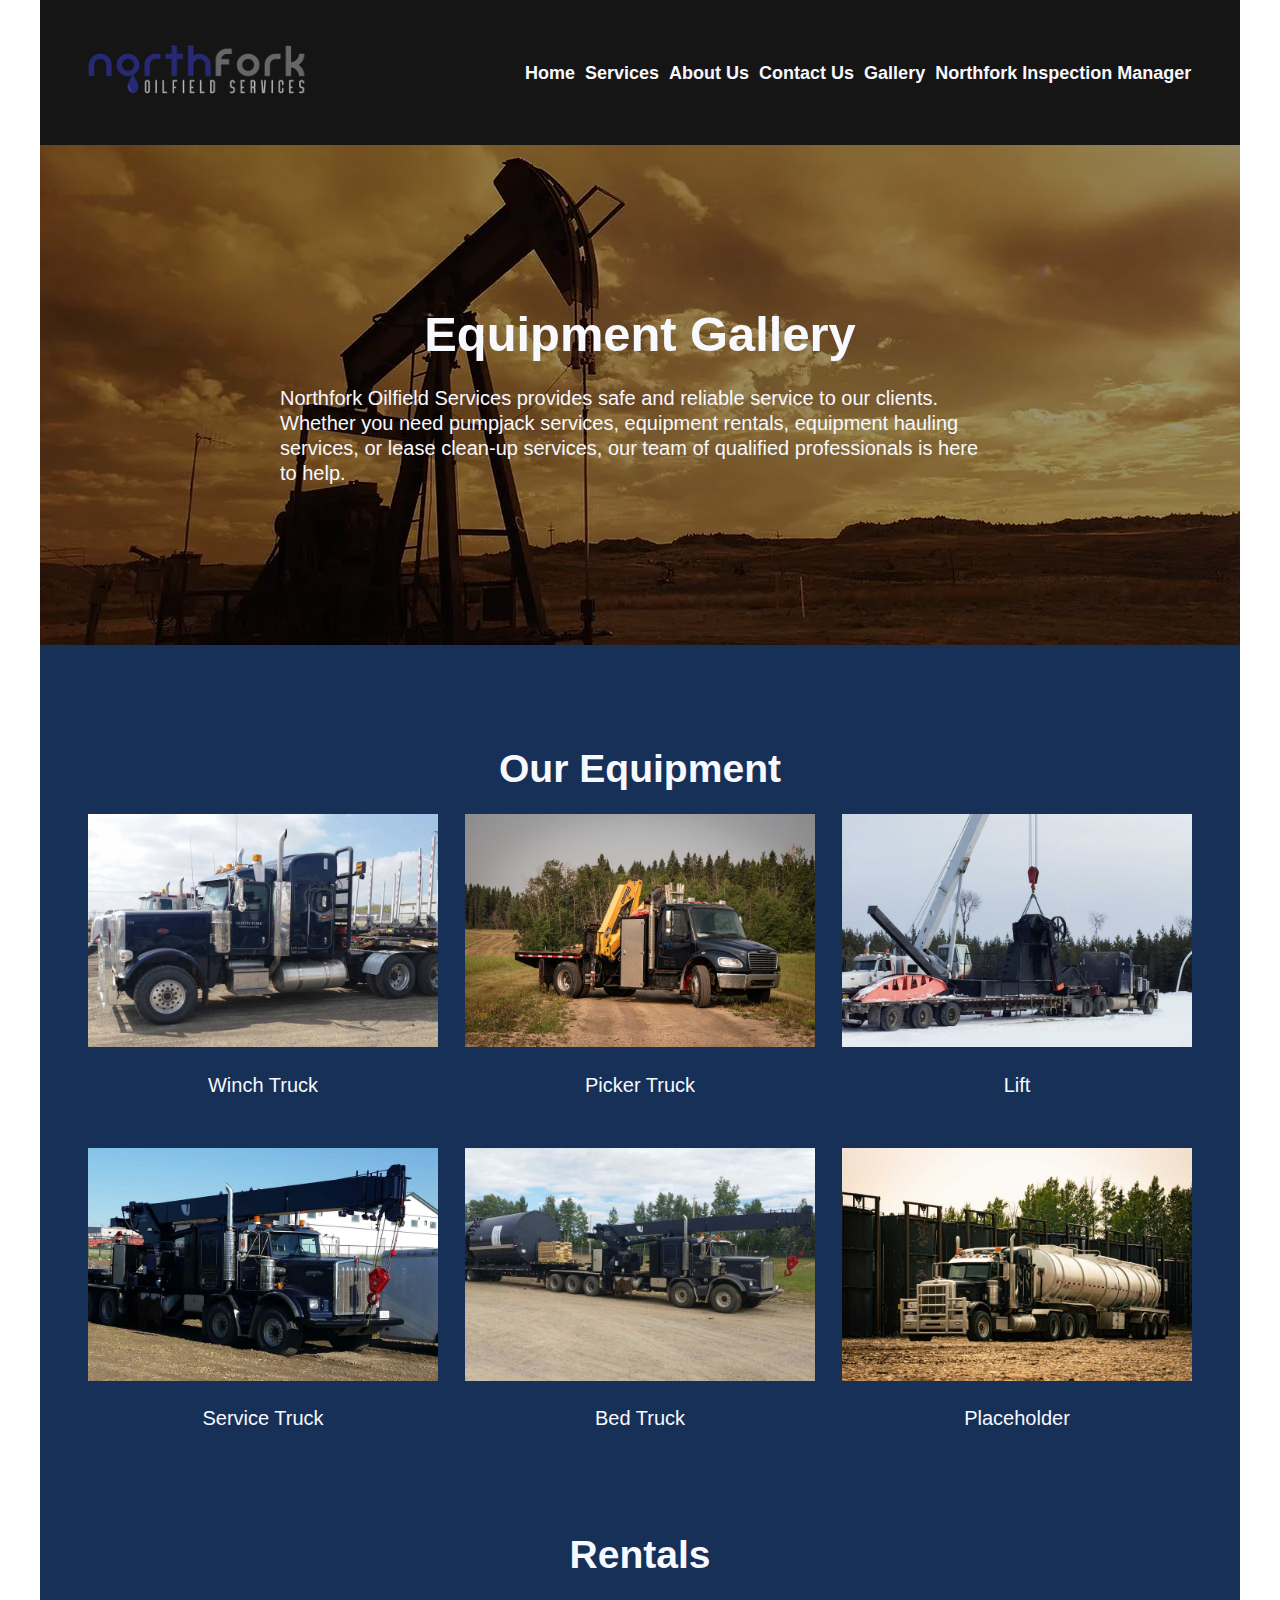
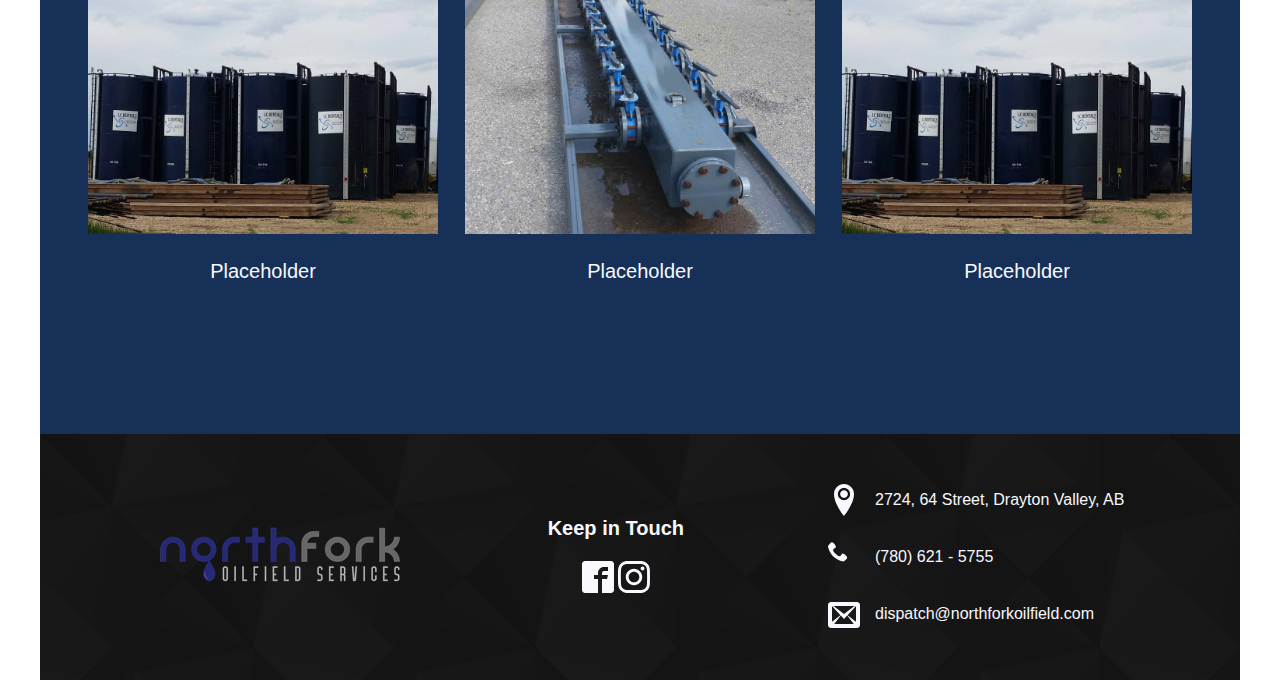
<file: gallery.html>
<!DOCTYPE html>
<html lang="en">
   <head>
      <meta charset="UTF-8" />
      <meta name="description" content="Northfork Oilfield Services">
      <meta name="viewport" content="width=device-width, initial-scale=1.0" />
      <title>Gallery - Northfork Oilfield Services</title>
      <link rel="preconnect" href="https://fonts.gstatic.com">
      <link href="https://fonts.googleapis.com/css2?family=Poppins:wght@700&family=Source+Sans+Pro&display=swap" rel="stylesheet">
      <link rel="stylesheet" href="css/reset.css" />
      <link rel="stylesheet" href="css/style.css" />
      <link rel="icon" href="https://northforkoilfield.com/wp-content/uploads/2018/07/cropped-oildrop-32x32.png" sizes="32x32">
      <link rel="icon" href="https://northforkoilfield.com/wp-content/uploads/2018/07/cropped-oildrop-192x192.png" sizes="192x192">
      <link rel="apple-touch-icon" href="https://northforkoilfield.com/wp-content/uploads/2018/07/cropped-oildrop-180x180.png">
      <!--[if lt IE 9]> <script src="http://html5shim.googlecode.com/svn/trunk/html5.js"></script> <![endif]-->
   </head>
   <body>
    <header>
        <div class="flex-container"><!--start of flex container-->
            <a href="index.html"><img src="img/northfork-oilfield-services.png" alt="Northfork Logo" /></a>
            <h1 class="hidden">Northfork Oilfield Services</h1>
            <button class="toggle-btn" aria-label="toggle menu">
                <svg viewBox="0 0 100 80" width="40" height="40">
                    <rect width="100" height="20" rx="8"></rect>
                    <rect y="30" width="100" height="20" rx="8"></rect>
                    <rect y="60" width="100" height="20" rx="8"></rect>
                </svg>
            </button>
        </div><!--end of flex container-->
        <nav>
            <ul class="menu">
                <li><a href="index.html">Home</a></li>
                <li><a href="services.html">Services</a></li>
                <li><a href="about-us.html">About Us</a></li>
                <li><a href="contact-us.html">Contact Us</a></li>
                <li><a href="gallery.html">Gallery</a></li>
                <li><a href="#">Northfork Inspection Manager</a></li>
            </ul>
        </nav>
    </header>
       <main class="gallery-main">
           <section>
            <div class="banner"><!--start of banner div-->
                <div>
                    <h2>Equipment Gallery</h2>
                    <p>Northfork Oilfield Services provides safe and reliable service to our clients. Whether you need pumpjack services, equipment rentals, equipment hauling services, or lease clean-up services, our team of qualified professionals is here to help.</p>
                </div>
            </div><!--end of banner div-->
        </section>
        <section class="sec-1">
            <h2>Our Equipment</h2>
            <div class="gallery-row"><!--start of gallery row div-->
                <div class="img-container"><!--start of image container-->
                    <img src="img/featureTruck1.jpg" alt="Winch Truck">
                    <p>Winch Truck</p>
                </div><!--end of image container-->
                <div class="img-container"><!--start of image container-->
                    <img src="img/small-picker.jpg" alt="Picker Truck">
                    <p>Picker Truck</p>  
                </div><!--end of image container-->
                <div class="img-container"><!--start of image container-->
                    <img src="img/featureTruck3.jpg" alt="Lift">
                    <p>Lift</p>
                </div><!--end of image container-->
                <div class="img-container"><!--start of image container-->
                    <img src="img/featureTruck5.jpg" alt="Service Truck">
                    <p>Service Truck</p>
                </div><!--end of image container-->
                <div class="img-container"><!--start of image container-->
                    <img src="img/featureTruck6.jpg" alt="Bed Truck">
                    <p>Bed Truck</p>
                </div><!--end of image container-->
                <div class="img-container"><!--start of image container-->
                    <img src="img/tank-truck.jpg" alt="Placeholder">
                    <p>Placeholder</p>
                </div><!--end of image container-->
            </div><!--end of gallery row div-->
        </section>
        <section class="sec-2">
            <h2>Rentals</h2>
            <div class="gallery-row"><!--start of gallery row div-->
                <div class="img-container"><!--start of image container-->
                    <img src="img/featureEquipment1.jpg" alt="Placeholder">
                    <p>Placeholder</p>
                </div><!--end of image container-->
                <div class="img-container"><!--start of image container-->
                    <img src="img/featureEquipment2.jpg" alt="Placeholder">
                    <p>Placeholder</p>
                </div><!--end of image container-->
                <div class="img-container"><!--start of image container-->
                    <img src="img/featureEquipment1.jpg" alt="Placeholder">
                    <p>Placeholder</p>
                </div><!--end of image container-->
            </div><!--start of gallery row div-->
        </section>
        </main>
        <footer>
            <div><!--start of first footer container-->
            <img src="img/northfork-oilfield-services.png" alt="Northfork Logo" />
        </div><!--end of first footer container-->
            <div><!--start of second footer container-->
            <h3>Keep in Touch</h3>
            <svg class="social-media-1" xmlns="http://www.w3.org/2000/svg" version="1.1" width="32" height="32" viewBox="0 0 32 32">
                <path d="M29 0h-26c-1.65 0-3 1.35-3 3v26c0 1.65 1.35 3 3 3h13v-14h-4v-4h4v-2c0-3.306 2.694-6 6-6h4v4h-4c-1.1 0-2 0.9-2 2v2h6l-1 4h-5v14h9c1.65 0 3-1.35 3-3v-26c0-1.65-1.35-3-3-3z"/>
                </svg>
                <svg version="1.1" xmlns="http://www.w3.org/2000/svg" width="32" height="32" viewBox="0 0 32 32">
                    <title>instagram</title>
                    <path d="M16 2.881c4.275 0 4.781 0.019 6.462 0.094 1.563 0.069 2.406 0.331 2.969 0.55 0.744 0.288 1.281 0.638 1.837 1.194 0.563 0.563 0.906 1.094 1.2 1.838 0.219 0.563 0.481 1.412 0.55 2.969 0.075 1.688 0.094 2.194 0.094 6.463s-0.019 4.781-0.094 6.463c-0.069 1.563-0.331 2.406-0.55 2.969-0.288 0.744-0.637 1.281-1.194 1.837-0.563 0.563-1.094 0.906-1.837 1.2-0.563 0.219-1.413 0.481-2.969 0.55-1.688 0.075-2.194 0.094-6.463 0.094s-4.781-0.019-6.463-0.094c-1.563-0.069-2.406-0.331-2.969-0.55-0.744-0.288-1.281-0.637-1.838-1.194-0.563-0.563-0.906-1.094-1.2-1.837-0.219-0.563-0.481-1.413-0.55-2.969-0.075-1.688-0.094-2.194-0.094-6.463s0.019-4.781 0.094-6.463c0.069-1.563 0.331-2.406 0.55-2.969 0.288-0.744 0.638-1.281 1.194-1.838 0.563-0.563 1.094-0.906 1.838-1.2 0.563-0.219 1.412-0.481 2.969-0.55 1.681-0.075 2.188-0.094 6.463-0.094zM16 0c-4.344 0-4.887 0.019-6.594 0.094-1.7 0.075-2.869 0.35-3.881 0.744-1.056 0.412-1.95 0.956-2.837 1.85-0.894 0.888-1.438 1.781-1.85 2.831-0.394 1.019-0.669 2.181-0.744 3.881-0.075 1.713-0.094 2.256-0.094 6.6s0.019 4.887 0.094 6.594c0.075 1.7 0.35 2.869 0.744 3.881 0.413 1.056 0.956 1.95 1.85 2.837 0.887 0.887 1.781 1.438 2.831 1.844 1.019 0.394 2.181 0.669 3.881 0.744 1.706 0.075 2.25 0.094 6.594 0.094s4.888-0.019 6.594-0.094c1.7-0.075 2.869-0.35 3.881-0.744 1.050-0.406 1.944-0.956 2.831-1.844s1.438-1.781 1.844-2.831c0.394-1.019 0.669-2.181 0.744-3.881 0.075-1.706 0.094-2.25 0.094-6.594s-0.019-4.887-0.094-6.594c-0.075-1.7-0.35-2.869-0.744-3.881-0.394-1.063-0.938-1.956-1.831-2.844-0.887-0.887-1.781-1.438-2.831-1.844-1.019-0.394-2.181-0.669-3.881-0.744-1.712-0.081-2.256-0.1-6.6-0.1v0z"></path>
                    <path d="M16 7.781c-4.537 0-8.219 3.681-8.219 8.219s3.681 8.219 8.219 8.219 8.219-3.681 8.219-8.219c0-4.537-3.681-8.219-8.219-8.219zM16 21.331c-2.944 0-5.331-2.387-5.331-5.331s2.387-5.331 5.331-5.331c2.944 0 5.331 2.387 5.331 5.331s-2.387 5.331-5.331 5.331z"></path>
                    <path d="M26.462 7.456c0 1.060-0.859 1.919-1.919 1.919s-1.919-0.859-1.919-1.919c0-1.060 0.859-1.919 1.919-1.919s1.919 0.859 1.919 1.919z"></path>
                    </svg>
        </div><!--end of second footer container-->
            <div><!--start of third footer container-->
            <ul>
                <li> <svg xmlns="http://www.w3.org/2000/svg" version="1.1" width="32" height="32" viewBox="0 0 32 32">
                    <path d="M16 0c-5.523 0-10 4.477-10 10 0 10 10 22 10 22s10-12 10-22c0-5.523-4.477-10-10-10zM16 16.125c-3.383 0-6.125-2.742-6.125-6.125s2.742-6.125 6.125-6.125 6.125 2.742 6.125 6.125-2.742 6.125-6.125 6.125zM12.125 10c0-2.14 1.735-3.875 3.875-3.875s3.875 1.735 3.875 3.875c0 2.14-1.735 3.875-3.875 3.875s-3.875-1.735-3.875-3.875z"/>
                    </svg>2724, 64 Street, Drayton Valley,  AB</li>
                <li><svg xmlns="http://www.w3.org/2000/svg" version="1.1" width="32" height="32" viewBox="0 0 50 50">
                    <path d="M22 20c-2 2-2 4-4 4s-4-2-6-4-4-4-4-6 2-2 4-4-4-8-6-8-6 6-6 6c0 4 4.109 12.109 8 16s12 8 16 8c0 0 6-4 6-6s-6-8-8-6z"/>
                    </svg>(780) 621 - 5755</li>
                <li><svg xmlns="http://www.w3.org/2000/svg" version="1.1" width="32" height="32" viewBox="0 0 32 32">
                    <path d="M29 4h-26c-1.65 0-3 1.35-3 3v20c0 1.65 1.35 3 3 3h26c1.65 0 3-1.35 3-3v-20c0-1.65-1.35-3-3-3zM12.461 17.199l-8.461 6.59v-15.676l8.461 9.086zM5.512 8h20.976l-10.488 7.875-10.488-7.875zM12.79 17.553l3.21 3.447 3.21-3.447 6.58 8.447h-19.579l6.58-8.447zM19.539 17.199l8.461-9.086v15.676l-8.461-6.59z"/>
                    </svg>dispatch@northforkoilfield.com</li>
            </ul>
        </div><!--end of third footer container-->
        </footer>
        <script src="js/main.js"></script>
       </body>
       </html>
</file>
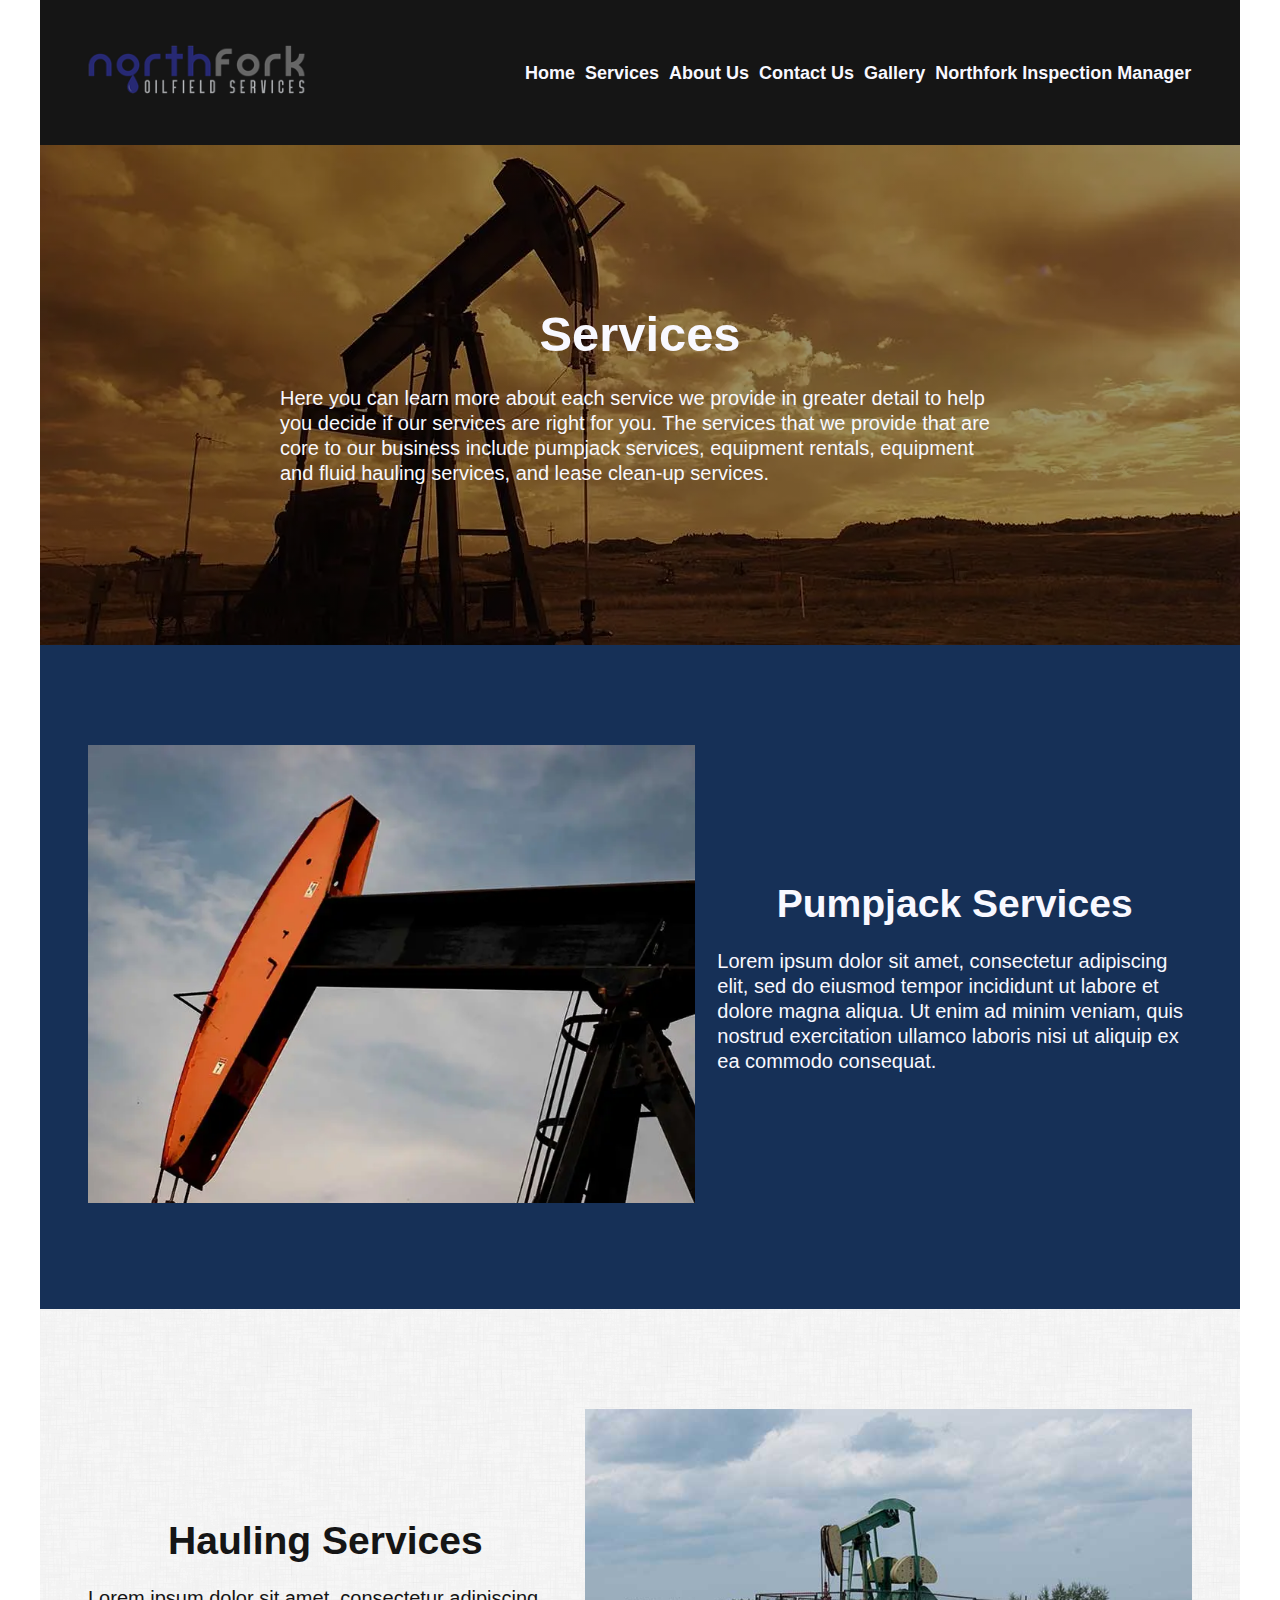
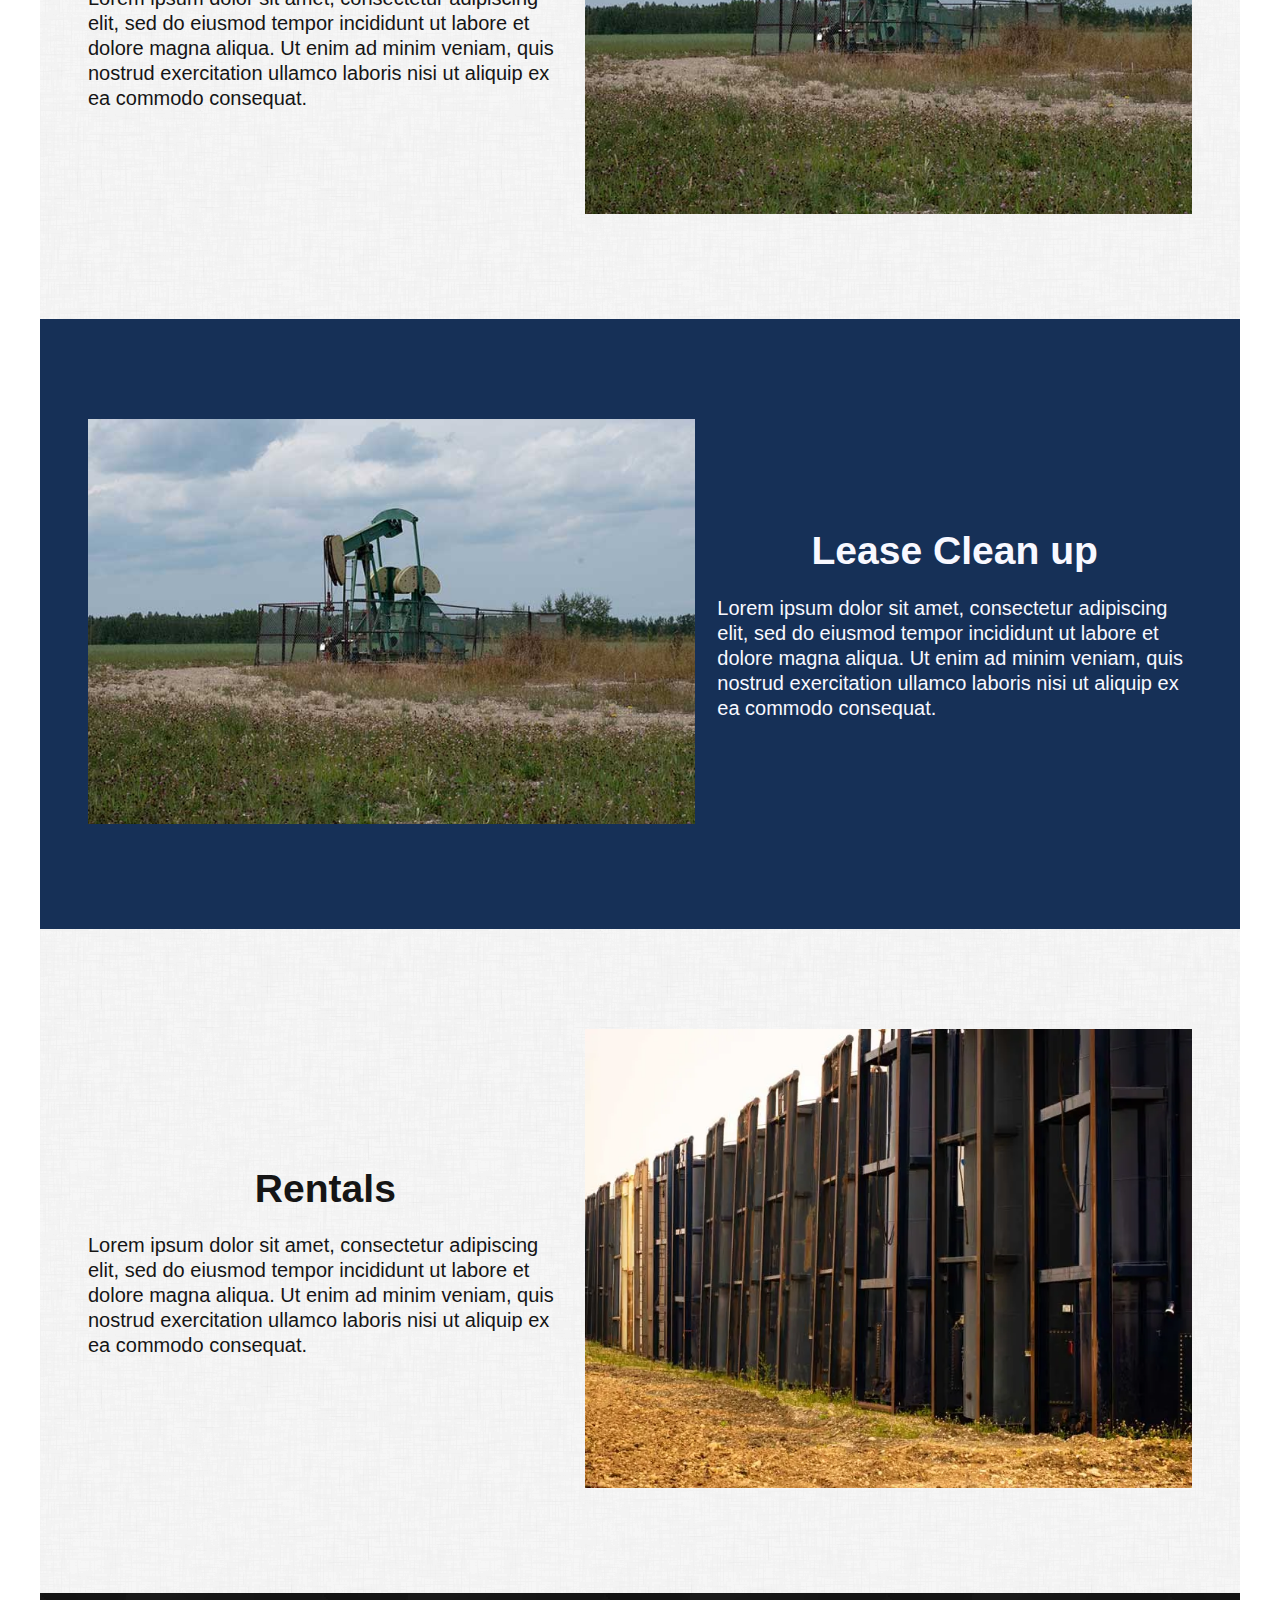
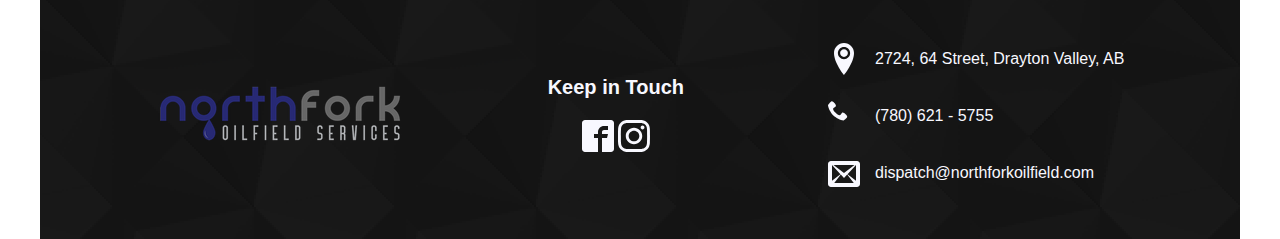
<file: services.html>
<!DOCTYPE html>
<html lang="en">
    <head>
        <meta charset="UTF-8" />
        <meta name="description" content="Northfork Oilfield Services">
        <meta name="viewport" content="width=device-width, initial-scale=1.0" />
        <title>Services - Northfork Oilfield Services</title>
        <link rel="preconnect" href="https://fonts.gstatic.com" />
        <link href="https://fonts.googleapis.com/css2?family=Poppins:wght@700&family=Source+Sans+Pro&display=swap" rel="stylesheet" />
        <link rel="stylesheet" href="css/reset.css" />
        <link rel="stylesheet" href="css/style.css" />
        <link rel="icon" href="https://northforkoilfield.com/wp-content/uploads/2018/07/cropped-oildrop-32x32.png" sizes="32x32">
        <link rel="icon" href="https://northforkoilfield.com/wp-content/uploads/2018/07/cropped-oildrop-192x192.png" sizes="192x192">
        <link rel="apple-touch-icon" href="https://northforkoilfield.com/wp-content/uploads/2018/07/cropped-oildrop-180x180.png">
        <!--[if lt IE 9]> <script src="http://html5shim.googlecode.com/svn/trunk/html5.js"></script> <![endif]-->
    </head>
    <body>
        <header>
            <div class="flex-container"><!--start of header flex container-->
                <a href="index.html"><img src="img/northfork-oilfield-services.png" alt="Northfork Logo" /></a>
                <h1 class="hidden">Northfork Oilfield Services</h1>
                <button class="toggle-btn" aria-label="toggle menu">
                    <svg viewBox="0 0 100 80" width="40" height="40">
                        <rect width="100" height="20" rx="8"></rect>
                        <rect y="30" width="100" height="20" rx="8"></rect>
                        <rect y="60" width="100" height="20" rx="8"></rect>
                    </svg>
                </button>
            </div><!--end of header flex container-->
            <nav>
                <ul class="menu">
                    <li><a href="index.html">Home</a></li>
                    <li><a href="services.html">Services</a></li>
                    <li><a href="about-us.html">About Us</a></li>
                    <li><a href="contact-us.html">Contact Us</a></li>
                    <li><a href="gallery.html">Gallery</a></li>
                    <li><a href="#">Northfork Inspection Manager</a></li>
                </ul>
            </nav>
        </header>
        <main class="services-main">
            <section>
                <div class="banner"><!--start of banner div-->
                    <div class="text-container"><!--start of text container-->
                        <h2>Services</h2>
                        <p>
                            Here you can learn more about each service we provide in greater detail to help you decide if our services are right for you. The services that we provide that are core to our business include pumpjack services,
                            equipment rentals, equipment and fluid hauling services, and lease clean-up services.
                        </p>
                    </div><!--end of text container-->
                </div><!--end of banner div-->
            </section>
            <article class="row">
                <div class="img-container"><!--start of image container-->
                    <img src="img/pumpjack-services-img.webp" alt="Pumpjack services" />
                </div><!--end of image container-->
                <div class="text-container"><!--start of text container-->
                    <h2>Pumpjack Services</h2>
                    <p>
                        Lorem ipsum dolor sit amet, consectetur adipiscing elit, sed do eiusmod tempor incididunt ut labore et dolore magna aliqua. Ut enim ad minim veniam, quis nostrud exercitation ullamco laboris nisi ut aliquip ex ea
                        commodo consequat.
                    </p>
                </div><!--end of text container-->
            </article>
            <article class="row">
                <div class="img-container"><!--start of image container-->
                    <img src="img/why-tablet.jpg" />
                </div><!--end of image container-->
                <div class="text-container"><!--start of text container-->
                    <h2 class="black">Hauling Services</h2>
                    <p>
                        Lorem ipsum dolor sit amet, consectetur adipiscing elit, sed do eiusmod tempor incididunt ut labore et dolore magna aliqua. Ut enim ad minim veniam, quis nostrud exercitation ullamco laboris nisi ut aliquip ex ea
                        commodo consequat.
                    </p>
                </div><!--end of text container-->
            </article>
            <article class="row">
                <div class="img-container"><!--start of image container-->
                    <img src="img/why-tablet.jpg" />
                </div><!--end of image container-->
                <div class="text-container"><!--start of text container-->
                    <h2>Lease Clean up</h2>
                    <p>
                        Lorem ipsum dolor sit amet, consectetur adipiscing elit, sed do eiusmod tempor incididunt ut labore et dolore magna aliqua. Ut enim ad minim veniam, quis nostrud exercitation ullamco laboris nisi ut aliquip ex ea
                        commodo consequat.
                    </p>
                </div><!--end of text container-->
            </article>
            <article class="row">
                <div class="img-container"><!--start of image container-->
                    <img src="img/northfork-tanks.webp"  alt="Northfork tanks"/>
                </div><!--end of image container-->
                <div class="text-container"><!--start of text container-->
                    <h2>Rentals</h2>
                    <p>
                        Lorem ipsum dolor sit amet, consectetur adipiscing elit, sed do eiusmod tempor incididunt ut labore et dolore magna aliqua. Ut enim ad minim veniam, quis nostrud exercitation ullamco laboris nisi ut aliquip ex ea
                        commodo consequat.
                    </p>
                </div><!--end of text container-->
            </article>
        </main>
        <footer>
            <div><!--start of first footer container-->
                <img src="img/northfork-oilfield-services.png" alt="Northfork Logo" />
            </div><!--end of first footer container-->
            <div><!--start of second footer container-->
                <h3>Keep in Touch</h3>
                <svg class="social-media-1" xmlns="http://www.w3.org/2000/svg" version="1.1" width="32" height="32" viewBox="0 0 32 32">
                    <path d="M29 0h-26c-1.65 0-3 1.35-3 3v26c0 1.65 1.35 3 3 3h13v-14h-4v-4h4v-2c0-3.306 2.694-6 6-6h4v4h-4c-1.1 0-2 0.9-2 2v2h6l-1 4h-5v14h9c1.65 0 3-1.35 3-3v-26c0-1.65-1.35-3-3-3z" />
                </svg>
                <svg version="1.1" xmlns="http://www.w3.org/2000/svg" width="32" height="32" viewBox="0 0 32 32">
                    <title>instagram</title>
                    <path
                        d="M16 2.881c4.275 0 4.781 0.019 6.462 0.094 1.563 0.069 2.406 0.331 2.969 0.55 0.744 0.288 1.281 0.638 1.837 1.194 0.563 0.563 0.906 1.094 1.2 1.838 0.219 0.563 0.481 1.412 0.55 2.969 0.075 1.688 0.094 2.194 0.094 6.463s-0.019 4.781-0.094 6.463c-0.069 1.563-0.331 2.406-0.55 2.969-0.288 0.744-0.637 1.281-1.194 1.837-0.563 0.563-1.094 0.906-1.837 1.2-0.563 0.219-1.413 0.481-2.969 0.55-1.688 0.075-2.194 0.094-6.463 0.094s-4.781-0.019-6.463-0.094c-1.563-0.069-2.406-0.331-2.969-0.55-0.744-0.288-1.281-0.637-1.838-1.194-0.563-0.563-0.906-1.094-1.2-1.837-0.219-0.563-0.481-1.413-0.55-2.969-0.075-1.688-0.094-2.194-0.094-6.463s0.019-4.781 0.094-6.463c0.069-1.563 0.331-2.406 0.55-2.969 0.288-0.744 0.638-1.281 1.194-1.838 0.563-0.563 1.094-0.906 1.838-1.2 0.563-0.219 1.412-0.481 2.969-0.55 1.681-0.075 2.188-0.094 6.463-0.094zM16 0c-4.344 0-4.887 0.019-6.594 0.094-1.7 0.075-2.869 0.35-3.881 0.744-1.056 0.412-1.95 0.956-2.837 1.85-0.894 0.888-1.438 1.781-1.85 2.831-0.394 1.019-0.669 2.181-0.744 3.881-0.075 1.713-0.094 2.256-0.094 6.6s0.019 4.887 0.094 6.594c0.075 1.7 0.35 2.869 0.744 3.881 0.413 1.056 0.956 1.95 1.85 2.837 0.887 0.887 1.781 1.438 2.831 1.844 1.019 0.394 2.181 0.669 3.881 0.744 1.706 0.075 2.25 0.094 6.594 0.094s4.888-0.019 6.594-0.094c1.7-0.075 2.869-0.35 3.881-0.744 1.050-0.406 1.944-0.956 2.831-1.844s1.438-1.781 1.844-2.831c0.394-1.019 0.669-2.181 0.744-3.881 0.075-1.706 0.094-2.25 0.094-6.594s-0.019-4.887-0.094-6.594c-0.075-1.7-0.35-2.869-0.744-3.881-0.394-1.063-0.938-1.956-1.831-2.844-0.887-0.887-1.781-1.438-2.831-1.844-1.019-0.394-2.181-0.669-3.881-0.744-1.712-0.081-2.256-0.1-6.6-0.1v0z"
                    ></path>
                    <path
                        d="M16 7.781c-4.537 0-8.219 3.681-8.219 8.219s3.681 8.219 8.219 8.219 8.219-3.681 8.219-8.219c0-4.537-3.681-8.219-8.219-8.219zM16 21.331c-2.944 0-5.331-2.387-5.331-5.331s2.387-5.331 5.331-5.331c2.944 0 5.331 2.387 5.331 5.331s-2.387 5.331-5.331 5.331z"
                    ></path>
                    <path d="M26.462 7.456c0 1.060-0.859 1.919-1.919 1.919s-1.919-0.859-1.919-1.919c0-1.060 0.859-1.919 1.919-1.919s1.919 0.859 1.919 1.919z"></path>
                </svg>
            </div><!--end of second footer container-->
            <div><!--start of third footer container-->
                <ul>
                    <li>
                        <svg xmlns="http://www.w3.org/2000/svg" version="1.1" width="32" height="32" viewBox="0 0 32 32">
                            <path
                                d="M16 0c-5.523 0-10 4.477-10 10 0 10 10 22 10 22s10-12 10-22c0-5.523-4.477-10-10-10zM16 16.125c-3.383 0-6.125-2.742-6.125-6.125s2.742-6.125 6.125-6.125 6.125 2.742 6.125 6.125-2.742 6.125-6.125 6.125zM12.125 10c0-2.14 1.735-3.875 3.875-3.875s3.875 1.735 3.875 3.875c0 2.14-1.735 3.875-3.875 3.875s-3.875-1.735-3.875-3.875z"
                            />
                        </svg>
                        2724, 64 Street, Drayton Valley, AB
                    </li>
                    <li>
                        <svg xmlns="http://www.w3.org/2000/svg" version="1.1" width="32" height="32" viewBox="0 0 50 50">
                            <path d="M22 20c-2 2-2 4-4 4s-4-2-6-4-4-4-4-6 2-2 4-4-4-8-6-8-6 6-6 6c0 4 4.109 12.109 8 16s12 8 16 8c0 0 6-4 6-6s-6-8-8-6z" />
                        </svg>
                        (780) 621 - 5755
                    </li>
                    <li>
                        <svg xmlns="http://www.w3.org/2000/svg" version="1.1" width="32" height="32" viewBox="0 0 32 32">
                            <path
                                d="M29 4h-26c-1.65 0-3 1.35-3 3v20c0 1.65 1.35 3 3 3h26c1.65 0 3-1.35 3-3v-20c0-1.65-1.35-3-3-3zM12.461 17.199l-8.461 6.59v-15.676l8.461 9.086zM5.512 8h20.976l-10.488 7.875-10.488-7.875zM12.79 17.553l3.21 3.447 3.21-3.447 6.58 8.447h-19.579l6.58-8.447zM19.539 17.199l8.461-9.086v15.676l-8.461-6.59z"
                            />
                        </svg>
                        dispatch@northforkoilfield.com
                    </li>
                </ul>
            </div><!--end of third footer container-->
        </footer>
        <script src="js/main.js"></script>
    </body>
</html>
</file>
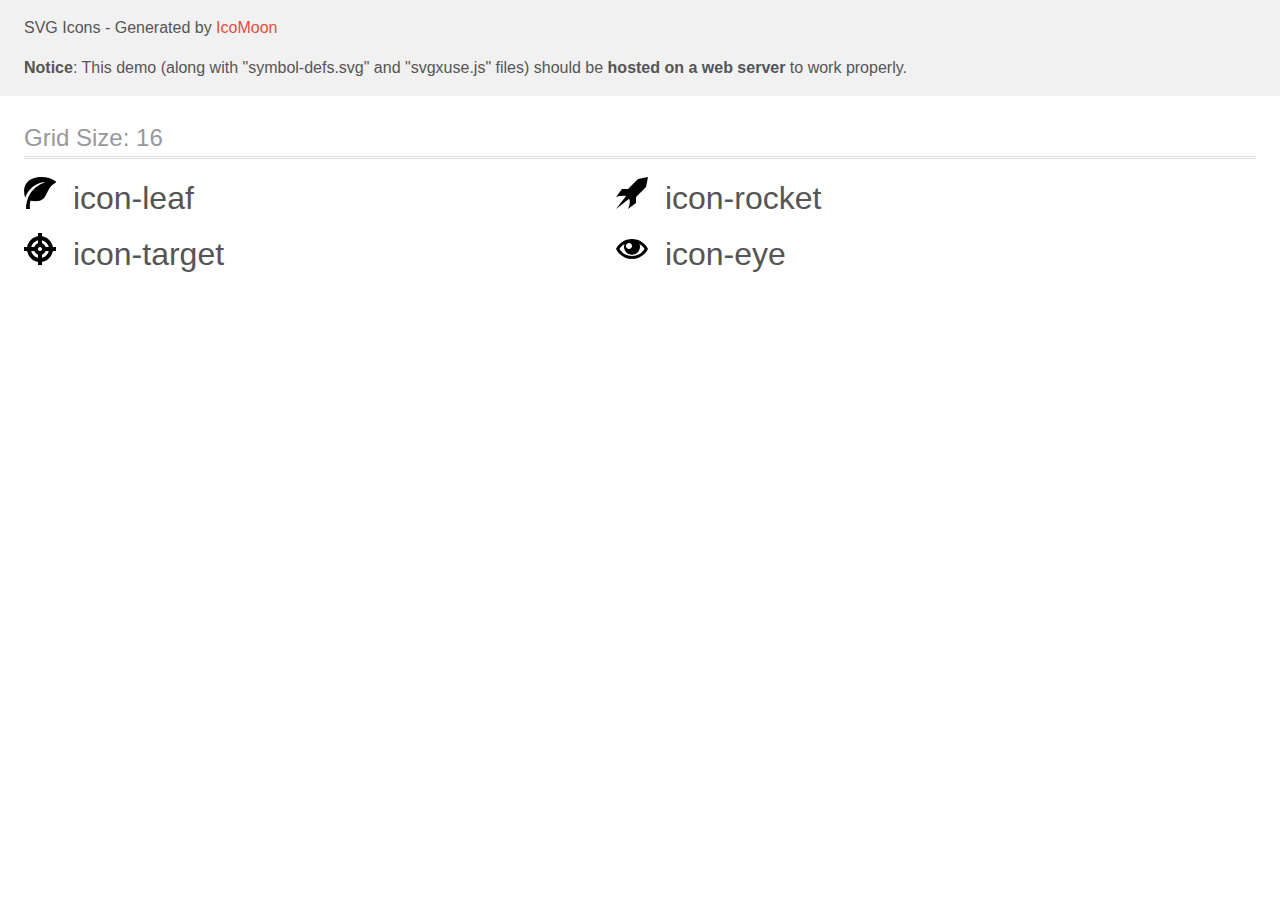
<file: production/about-us-icons/demo-external-svg.html>
<!doctype html>
<html>
<head>
    <title>IcoMoon - SVG Icons</title>
    <meta charset="utf-8">
    <meta name="viewport" content="width=device-width, initial-scale=1">
    <link rel="stylesheet" href="demo-files/demo.css">
    <link rel="stylesheet" href="style.css">
</head>
<body>
<header class="bgc1 clearfix">
<div class="mhl">
    <p>SVG Icons - Generated by <a href="https://icomoon.io/app">IcoMoon</a></p><p><strong>Notice</strong>: This demo (along with "symbol-defs.svg" and "svgxuse.js" files) should be <b>hosted on a web server</b> to work properly.</p>
</div>
</header>
    <div class="clearfix mhl ptl">
        <h1 class="mvm mtn fgc1">Grid Size: 16</h1>
        <div class="glyph fs1">
            <div class="clearfix pbs">
                <svg class="icon icon-leaf"><use xlink:href="symbol-defs.svg#icon-leaf"></use></svg><span class="name"> icon-leaf</span>
            </div>
        </div>
        <div class="glyph fs1">
            <div class="clearfix pbs">
                <svg class="icon icon-rocket"><use xlink:href="symbol-defs.svg#icon-rocket"></use></svg><span class="name"> icon-rocket</span>
            </div>
        </div>
        <div class="glyph fs1">
            <div class="clearfix pbs">
                <svg class="icon icon-target"><use xlink:href="symbol-defs.svg#icon-target"></use></svg><span class="name"> icon-target</span>
            </div>
        </div>
        <div class="glyph fs1">
            <div class="clearfix pbs">
                <svg class="icon icon-eye"><use xlink:href="symbol-defs.svg#icon-eye"></use></svg><span class="name"> icon-eye</span>
            </div>
        </div>
  </div>
<script defer src="svgxuse.js"></script>
</body>
</html>
</file>
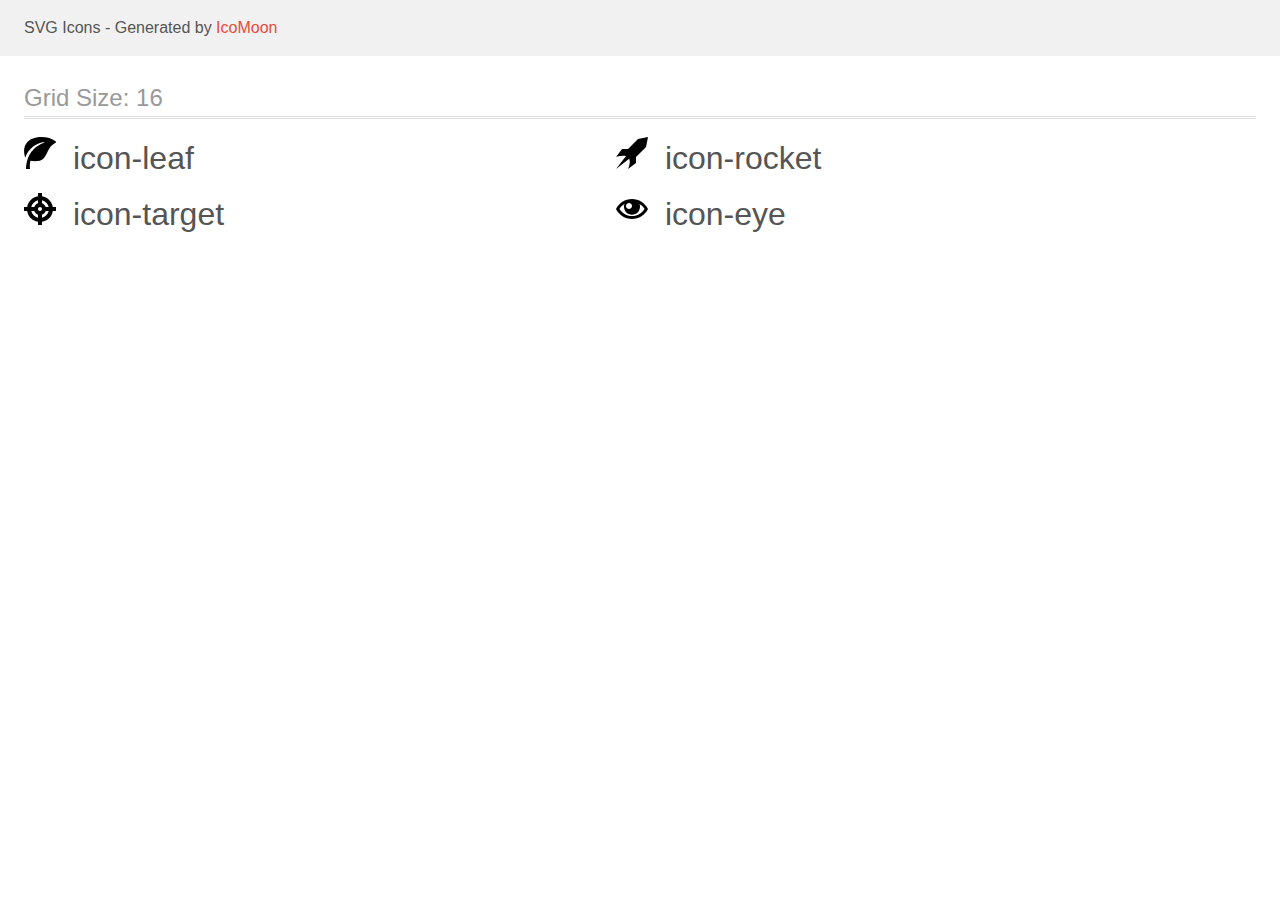
<file: production/about-us-icons/demo.html>
<!doctype html>
<html>
<head>
    <title>IcoMoon - SVG Icons</title>
    <meta charset="utf-8">
    <meta name="viewport" content="width=device-width, initial-scale=1">
    <link rel="stylesheet" href="demo-files/demo.css">
    <link rel="stylesheet" href="style.css">
</head>
<body>
<svg aria-hidden="true" style="position: absolute; width: 0; height: 0; overflow: hidden;" version="1.1" xmlns="http://www.w3.org/2000/svg" xmlns:xlink="http://www.w3.org/1999/xlink">
<defs>
<symbol id="icon-leaf" viewBox="0 0 32 32">
<path d="M31.604 4.203c-3.461-2.623-8.787-4.189-14.247-4.189-6.754 0-12.257 2.358-15.099 6.469-1.335 1.931-2.073 4.217-2.194 6.796-0.108 2.296 0.278 4.835 1.146 7.567 2.965-8.887 11.244-15.847 20.79-15.847 0 0-8.932 2.351-14.548 9.631-0.003 0.004-0.078 0.097-0.207 0.272-1.128 1.509-2.111 3.224-2.846 5.166-1.246 2.963-2.4 7.030-2.4 11.931h4c0 0-0.607-3.819 0.449-8.212 1.747 0.236 3.308 0.353 4.714 0.353 3.677 0 6.293-0.796 8.231-2.504 1.736-1.531 2.694-3.587 3.707-5.764 1.548-3.325 3.302-7.094 8.395-10.005 0.292-0.167 0.48-0.468 0.502-0.804s-0.126-0.659-0.394-0.862z"></path>
</symbol>
<symbol id="icon-rocket" viewBox="0 0 32 32">
<path d="M22 2l-10 10h-6l-6 8c0 0 6.357-1.77 10.065-0.94l-10.065 12.94 13.184-10.255c1.839 4.208-1.184 10.255-1.184 10.255l8-6v-6l10-10 2-10-10 2z"></path>
</symbol>
<symbol id="icon-target" viewBox="0 0 32 32">
<path d="M32 14h-3.154c-0.864-5.57-5.276-9.982-10.846-10.846v-3.154h-4v3.154c-5.57 0.864-9.982 5.276-10.846 10.846h-3.154v4h3.154c0.864 5.57 5.276 9.982 10.846 10.846v3.154h4v-3.154c5.57-0.864 9.982-5.276 10.846-10.846h3.154v-4zM24.776 14h-3.118c-0.603-1.705-1.953-3.056-3.658-3.658v-3.118c3.36 0.765 6.010 3.416 6.776 6.776zM16 18c-1.105 0-2-0.895-2-2s0.895-2 2-2c1.105 0 2 0.895 2 2s-0.895 2-2 2zM14 7.224v3.118c-1.705 0.603-3.056 1.953-3.658 3.658h-3.118c0.765-3.36 3.416-6.010 6.776-6.776zM7.224 18h3.118c0.603 1.705 1.953 3.056 3.658 3.658v3.118c-3.36-0.765-6.010-3.416-6.776-6.776zM18 24.776v-3.118c1.705-0.603 3.056-1.953 3.658-3.658h3.118c-0.765 3.36-3.416 6.010-6.776 6.776z"></path>
</symbol>
<symbol id="icon-eye" viewBox="0 0 32 32">
<path d="M16 6c-6.979 0-13.028 4.064-16 10 2.972 5.936 9.021 10 16 10s13.027-4.064 16-10c-2.972-5.936-9.021-10-16-10zM23.889 11.303c1.88 1.199 3.473 2.805 4.67 4.697-1.197 1.891-2.79 3.498-4.67 4.697-2.362 1.507-5.090 2.303-7.889 2.303s-5.527-0.796-7.889-2.303c-1.88-1.199-3.473-2.805-4.67-4.697 1.197-1.891 2.79-3.498 4.67-4.697 0.122-0.078 0.246-0.154 0.371-0.228-0.311 0.854-0.482 1.776-0.482 2.737 0 4.418 3.582 8 8 8s8-3.582 8-8c0-0.962-0.17-1.883-0.482-2.737 0.124 0.074 0.248 0.15 0.371 0.228v0zM16 13c0 1.657-1.343 3-3 3s-3-1.343-3-3 1.343-3 3-3 3 1.343 3 3z"></path>
</symbol>
</defs>
</svg>

<header class="bgc1 clearfix">
<div class="mhl">
    <p>SVG Icons - Generated by <a href="https://icomoon.io/app">IcoMoon</a></p>
</div>
</header>
    <div class="clearfix mhl ptl">
        <h1 class="mvm mtn fgc1">Grid Size: 16</h1>
        <div class="glyph fs1">
            <div class="clearfix pbs">
                <svg class="icon icon-leaf"><use xlink:href="#icon-leaf"></use></svg><span class="name"> icon-leaf</span>
            </div>
        </div>
        <div class="glyph fs1">
            <div class="clearfix pbs">
                <svg class="icon icon-rocket"><use xlink:href="#icon-rocket"></use></svg><span class="name"> icon-rocket</span>
            </div>
        </div>
        <div class="glyph fs1">
            <div class="clearfix pbs">
                <svg class="icon icon-target"><use xlink:href="#icon-target"></use></svg><span class="name"> icon-target</span>
            </div>
        </div>
        <div class="glyph fs1">
            <div class="clearfix pbs">
                <svg class="icon icon-eye"><use xlink:href="#icon-eye"></use></svg><span class="name"> icon-eye</span>
            </div>
        </div>
  </div>
<script defer src="svgxuse.js"></script>
</body>
</html>
</file>
<file: css/style.css>
/*html & body styling*/
html {
	font-size: 62.5%;
	color: #f8f8ff;
}
body {
	font-family: 'PT Sans', sans-serif;
	margin: 0 auto;
	font-size: 1.8rem;
	line-height: 1.25;
}
/*typography*/
.banner h2 {
	font-size: 3.906rem;
	text-align: center;
}
h2 {
	font-size: 3.125rem;
}

.gallery-main .img-container p, main h2{
	text-align: center;
}
h3, .btn {
	font-size: 2rem;
}
h1, h2, h3 {
	font-family: 'Open Sans', sans-serif;
	font-weight: bold;
	padding-bottom: 2rem;
}

.about-us-main h3{
	font-size: 3.125rem;
	text-align: center;
}
/*general styling*/
main{
	background-color: #163057;
}
header img {
	max-width: 90%;
	height: auto;
}
.wrapper {
	padding: 0 4%;
}
.responsive {
	max-width: 100%;
	height: auto;
}
.home-main .sec-1, .home-main .sec-3, .about-us-main .sec-1, .about-us-main .sec-3 {
	padding: 5rem 0;
}
.btn, input[type=submit] {
	background-color: #e60000;
	color: #f8f8ff;
	font-family: 'Open Sans', sans-serif;
	font-weight: bold;
	border: none;
	font-size: 2rem;
	border-radius: 1rem;
	width: 16rem;
	text-align: center;
	display: block;
	margin: 3rem auto 0 auto;
	text-decoration: none;
	line-height: 2;
}
/*hover effects*/
.btn p:hover, .form-btn:hover{
	color: #e60000;
	background-color: #f8f8ff;
	cursor: pointer;
	border-radius: 10px;
}
/*banner styling*/
.banner {
	background-repeat: no-repeat;
	width: 100%;
	height: 43rem;
	-webkit-background-size: cover;
	-moz-background-size: cover;
	-o-background-size: cover;
	background-size: cover;
}
.contact-main .banner {
	background-image: linear-gradient(rgba(0, 0, 0, .4), rgba(0, 0, 0, .4)), url("../img/contact-us-mobile.webp");
}
.home-main .banner {
	background-image: linear-gradient(rgba(0, 0, 0, .4), rgba(0, 0, 0, .4)), url("../img/home-banner-desktop.jpg");
}
.services-main .banner {
	background-image: linear-gradient(rgba(0, 0, 0, .4), rgba(0, 0, 0, .4)), url("../img/services-banner-mobile.webp");
}
.gallery-main .banner{
	background-image: linear-gradient(rgba(0, 0, 0, .4), rgba(0, 0, 0, .4)), url("../img/contact-us-mobile.webp");
}
.about-us-main .banner {
	background-image: linear-gradient(rgba(0, 0, 0, .4), rgba(0, 0, 0, .4)), url("../img/about-us-mobile.webp");
}
.banner div:first-child {
	display: flex;
	flex-direction: column;
	height: 100%;
	width: 92%;
	justify-content: center;
	align-items: center;
	padding: 0 4%;
}

/* header styling*/
header {
	background-color: #151515;
}
header .flex-container {
	display: flex;
	align-items: center;
	padding: 3rem 4%;
	justify-content: space-between;
}
header nav {
	max-height: 0;
	overflow: hidden;
	transition: max-height 0.7s ease-in-out;
}
header a {
	color: #151515;
	text-decoration: none;
	display: block;
	padding: 0;
}
.toggle-btn {
	border: none;
	background-color: #151515;
	outline: none;
}
.toggle-btn:hover {
	cursor: pointer;
}
svg rect {
	fill: #e60000;
}
.show-nav {
	max-height: 600px;
}
.hidden {
	display: none;
}
.menu li {
	line-height: 6.7rem;
	background-image: url("../img/dust_scratches.png");
	color: #151515;
	font-family: 'Open Sans', sans-serif;
	padding: 0 4%;
	font-weight: 600;
	border-bottom: 1px solid #151515;
}
/*home page styling*/
.home-main .sec-1, .home-main .sec-3, .about-us-main .sec-1, .about-us-main .sec-3 {
	padding: 5rem 0;
}
.service-container .text-container {
	padding-top: 5rem;
}
.service-container {
	display: flex;
	flex-wrap: wrap;
}
.home-main img {
	max-width: 100%;
}
.home-main h3 {
	padding: 2rem 0;
	font-family: 'Open Sans', sans-serif;
	font-weight: 600;
	font-style: italic;
}
.home-main .sec-3 h2{
	padding-top: 5rem;
}
.why{
	background-image: linear-gradient(rgba(0, 0, 0, .4), rgba(0, 0, 0, .4)), url("../img/why-mobile.jpg");
	padding: 0 4%;
	background-repeat: no-repeat;
	height: 500px;
	display: flex;
	flex-direction: column;
	justify-content: center;

	-webkit-background-size: cover;
	-moz-background-size: cover;
	-o-background-size: cover;
	background-size: cover;
}
.why ul li{
	line-height: 3;
}
.home-main .sec-3 .flex-container {
	display: flex;
	justify-content: space-between;
	flex-wrap: wrap;
	align-items: center;
}
/*services page styling*/
.services-main article{
	padding: 5rem 4%;
	display: flex;
	flex-wrap: wrap;
	align-items: center;
	justify-content: space-between;
}
.services-main img{
	max-width: 100%;
	padding-bottom: 3rem;
}
.services-main .row:nth-child(3), .services-main .row:last-child{
	background-image: url("../img/dust_scratches.png");
	color: #151515;
	flex-direction: row-reverse;
}
/*gallery page*/
.gallery-main .sec-1, .gallery-main .sec-2{
	padding: 5rem 4% 0rem 4%;
}
.gallery-main img{
	max-width: 100%;
	width: 100%;
}
.gallery-main .gallery-row{
	display: flex;
	flex-wrap: wrap;
	justify-content: space-between;
	align-items: center;
}
.gallery-main .img-container p {
	padding-top: 2rem;
	padding-bottom: 5rem;
}
.about-us-main .card {
	background-image: url("../img/dust_scratches.png");
	color: #151515;
	padding: 0 3rem;
	height: 400px;
	display: flex;
	flex-direction: column;
	justify-content: center;
	align-items: center;
	border-radius: 1rem;
	box-shadow: 10px 10px 5px #151515;
}
/*About Us page styling*/
.about-us-main svg{
	padding-bottom: 2rem;
}
.cards {
	display: flex;
	flex-wrap: wrap;
	justify-content: space-between;
}
.about-us-main .text-container, .about-us-main svg {
	display: block;
	margin: auto;
}
.about-us-main article:first-child, .about-us-main article:nth-child(2), .about-us-main article:nth-child(3){
	margin-bottom: 3rem;
}
/*Contact Us page form styling*/
label {
	display: block;
	padding-bottom: 1rem;
	font-family: 'PT sans', sans-serif;
	font-weight: bold;
}
input:focus {
	outline: none;
}
textarea:focus {
	outline: none;
}
input {
	height: 4rem;
	width: 100%;
	border: none;
	margin-bottom: 2.5rem;
	border-radius: 1rem;
	padding-left: 1rem;
}
textarea {
	resize: none;
	width: 99%;
	height: 20rem;
	border: none;
	border-radius: 1rem;
	padding: 1rem;
}
.form-container {
	margin-right: 4%;
}
form input[required]:invalid {
	border: 2px solid red;
}
form input[required]:valid {
	border:2px solid green;
}
.required:after {
	content: " *";
	color: red;
}
/*Contact Us page styling*/
.contact ul li {
	padding-bottom: 4rem;
	display: flex;
	align-items: center;
}
.contact, .business-info {
	padding-top: 5rem;
}
.contact-main .flex-container {
	padding: 2rem 0 5rem 0;
	display: flex;
	flex-wrap: wrap;
}
ul svg {
	margin-right: 1.5rem;
}
.contact-main .flex-container>div:first-child{
	padding-bottom: 5rem;
}
.contact-main svg path, footer svg path, .home-main svg path {
	fill: #f8f8ff;
	min-width: 2rem;
}
.google-maps{
	overflow: hidden;
}
.map-responsive {
    padding-bottom:62.25%;
    position:relative;
    height:0;
	width: 540px;
}
.map-responsive iframe{
    left:0;
    top:0;
    height:100%;
    width:100%;
    position:absolute;
}
/*footer styling*/
footer div:nth-child(2) {
	padding: 3rem 0;
}
footer ul li {
	display: flex;
	text-align: left;
	align-items: center;
}
footer ul li:nth-child(1), footer ul li:nth-child(2) {
	padding-bottom:2.5rem;
}
footer {
	display: flex;
	flex-wrap: wrap;
	text-align: center;
	background-image: url("../img/diagmonds_@2X.png");
	justify-content: center;
	text-align: center;
	padding: 5rem 0 5rem 0;
	font-size: 1.6rem;
	align-items: center;
}


@media only screen and (min-width: 750px) {
	/*general styling*/
	p{
		font-size: 2rem;
   }
   /*header styling*/
	header .flex-container {
		display: flex;
		justify-content: space-between;
		align-items: center;
		padding: 3rem 3rem;
   }
   /*banner styling*/
	.banner{
		height: 450px;
   }
	.banner div:first-child {
		width: 60%;
		padding: 0 20%;
		text-align: left;
   }
	.contact-main .banner {
		background-image: linear-gradient(rgba(0, 0, 0, .4), rgba(0, 0, 0, .4)), url("../img/contact-us-banner.webp");
   }
	.home-main .banner {
		background-image: linear-gradient(rgba(0, 0, 0, .4), rgba(0, 0, 0, .4)), url("../img/home-banner-desktop.jpg");
   }
	.services-main .banner {
		background-image: linear-gradient(rgba(0, 0, 0, .4), rgba(0, 0, 0, .4)), url("../img/services-banner-desktop.webp");
   }
	.about-us-main .banner {
		background-image: linear-gradient(rgba(0, 0, 0, .4), rgba(0, 0, 0, .4)), url("../img/about-us-banner-tablet.webp");
   }
	.gallery-main .banner {
		background-image: linear-gradient(rgba(0, 0, 0, .4), rgba(0, 0, 0, .4)), url("../img/services-banner-desktop.webp");
   }
	h2 {
		font-size: 3.906rem;
   }
	.banner h2 {
		font-size: 4.883rem;
   }
   /*home styling*/
   .service-container .text-container {
	padding-top: 0rem;
}
.service-container .text-container:nth-child(3), .service-container .text-container:nth-child(4) {
	padding-top: 5rem;
}
.service-container>.text-container {
	flex-basis: 45%;
}
.service-container .text-container:first-child, .service-container .text-container:nth-child(3) {
	padding-right: 10%;
}
.why{
	background-image: linear-gradient(rgba(0, 0, 0, .3), rgba(0, 0, 0, .4)), url("../img/why-tablet.jpg");
}
.why ul li{
	font-size: 2.5rem;
	line-height: 3;
}
.home-main .sec-3 {
		padding-bottom: 5rem;
   }
	.home-main .sec-3 .flex-container img {
		width: 46%;
   }
	.home-main .sec-3 .flex-container .text-container {
		width: 50%;
   }
	.home-main .sec-3 h2{
		padding-top: 0;
   }
   /*contact us page styling*/
.business-info {
	padding-top: 0;
	font-size: 2rem;
}
	.contact-main .flex-container>div:first-child {
		padding-right: 3rem;
		padding-bottom: 0;
   }
	.contact {
		display: flex;
		justify-content: space-between;
		padding-top: 10rem;
   }
	.contact>div {
		width: 42%;
   }
	.contact-main .flex-container {
		flex-wrap: nowrap;
		padding: 6rem 0 10rem 0;
   }
   /*gallery styling*/
	.gallery-main img{
		max-width: 33rem;
   }
	.gallery-main .sec-1{
		padding-top: 10rem;
   }
	.gallery-main .sec-2{
		padding-bottom: 10rem;
   }
   /*services styling*/
   .services-main article {
	padding: 10rem 4%;
}
.services-main .img-container{
	width: 55%;
}
.services-main .text-container{
	width: 43%;
}
	.services-main .row:nth-child(3), .services-main .row:last-child{
		background-image: url("../img/dust_scratches.png");
		flex-direction: row-reverse;
   }
   .services-main img{
	padding-bottom: 0;
}
   /*about us styling*/
	.about-us-main .sec-1, .about-us-main .sec-3, .home-main .sec-1, .home-main .sec-3 {
		padding-top: 10rem;
		padding-bottom: 10rem;
   }
	.about-us-main .text-container{
		width: 65%;
   }
   .card {
	margin: 0;
}
.about-us-main .card {
	width: 40%;
}
.about-us-main article:nth-child(3){
	margin-bottom: 0;
}
   /*footer styling*/
	footer div:nth-child(2) {
		padding: 0 4% 0 4%;
   }
}
@media only screen and (min-width: 1200px) {
	body {
		width: 1200px;
   }
   /*header styling*/
	header nav {
		max-height: 30rem;
		position: static;
		width: 60%;
		overflow: visible;
   }
	.menu, header {
		display: flex;
		justify-content: space-between;
   }
	ul.menu li {
		flex-grow: 1;
		flex-shrink: 0;
		flex-basis: auto;
		background-image: none;
		padding: 3.5rem 0 0 0;
		font-family: 'Open Sans', sans-serif;
		font-weight: 600;
   }
	.menu li a {
		padding: 0.5rem;
   }
	header a {
		color: #f8f8ff;
   }
	header .flex-container {
		display: flex;
		justify-content: space-between;
		align-items: center;
		padding: 4.5rem;
   }
	header ul {
		padding-right: 4.5rem;
   }
    /*banner styling*/
	.banner {
		height: 500px;
   }
   .about-us-main .banner {
	background-image: linear-gradient(rgba(0, 0, 0, .4), rgba(0, 0, 0, .4)), url("../img/about-banner-desktop.webp");
}
	.toggle-btn {
		display: none;
   }

/*home page styling*/
   .why {
	background-image: linear-gradient(rgba(0, 0, 0, .3), rgba(0, 0, 0, .4)), url("../img/why-desktop.jpg");
}
   /*Contact Us page styling*/
	.form-flex-container {
		display: flex;
		justify-content: space-between;
   }
   .name {
	width: 46%;
	margin-top: 0;
}
   /*Gallery styling*/
	.gallery-main img{
		max-width: 35rem;
   }
   /*About Us styling*/
	.about-us-main .card {
		width: 43%;
   }
   /*footer styling*/
	footer div:nth-child(2) {
		padding: 0 12% 0 12%;
   }
}
</file>
<file: production/about-us-icons/demo-files/demo.css>
body {
  padding: 0;
  margin: 0;
  font-family: sans-serif;
  font-size: 1em;
  line-height: 1.5;
  color: #555;
  background: #fff;
}
h1 {
  font-size: 1.5em;
  font-weight: normal;
  box-shadow: 0 1px #ddd, 0 2px #fff, 0 3px #ddd;
}
small {
  font-size: .66666667em;
}
a {
  color: #e74c3c;
  text-decoration: none;
}
a:hover, a:focus {
  box-shadow: 0 1px #e74c3c;
}
.bshadow0, input {
  box-shadow: inset 0 -2px #e7e7e7;
}
input:hover {
  box-shadow: inset 0 -2px #ccc;
}
input, fieldset {
  font-size: 1em;
  margin: 0;
  padding: 0;
  border: 0;
}
input {
  color: inherit;
  line-height: 1.5;
  height: 1.5em;
  padding: .25em 0;
}
input:focus {
  outline: none;
  box-shadow: inset 0 -2px #449fdb;
}
.glyph {
  font-size: 16px;
  margin-right: 1.5em;
  float: left;
  width: 17em;
}
svg {
  color: #000;
}
.liga {
  width: 80%;
  width: calc(100% - 2.5em);
}
.talign-right {
  text-align: right;
}
.talign-center {
  text-align: center;
}
.bgc1 {
  background: #f1f1f1;
}
.fgc0 {
  color: #000;
}
.fgc1 {
  color: #999;
}
p {
  margin-top: 1em;
  margin-bottom: 1em;
}
.mvm {
  margin-top: .75em;
  margin-bottom: .75em;
}
.mtn {
  margin-top: 0;
}
.mtl, .mal {
  margin-top: 1.5em;
}
.mbl, .mal {
  margin-bottom: 1.5em;
}
.mal, .mhl {
  margin-left: 1.5em;
  margin-right: 1.5em;
}
.mhmm {
  margin-left: 1em;
  margin-right: 1em;
}
.ptl {
  padding-top: 1.5em;
}
.pbs, .pvs {
  padding-bottom: .25em;
}
.pvs, .pts {
  padding-top: .25em;
}
.unit {
  float: left;
}
.unitRight {
  float: right;
}
.size1of2 {
  width: 50%;
}
.size1of1 {
  width: 100%;
}
.clearfix:before, .clearfix:after {
  content: " ";
  display: table;
}
.clearfix:after {
  clear: both;
}
.hidden-true {
  display: none;
}
.textbox0 {
  width: 3em;
  background: #f1f1f1;
  padding: .25em .5em;
  line-height: 1.5;
  height: 1.5em;
}
.fs0 {
  font-size: 16px;
}
.fs1 {
  font-size: 32px;
}
.name {
  margin-left: .25em;
}
</file>
<file: production/about-us-icons/style.css>
.icon {
  display: inline-block;
  width: 1em;
  height: 1em;
  stroke-width: 0;
  stroke: currentColor;
  fill: currentColor;
}

/* ==========================================
Single-colored icons can be modified like so:
.icon-name {
  font-size: 32px;
  color: red;
}
========================================== */
</file>
